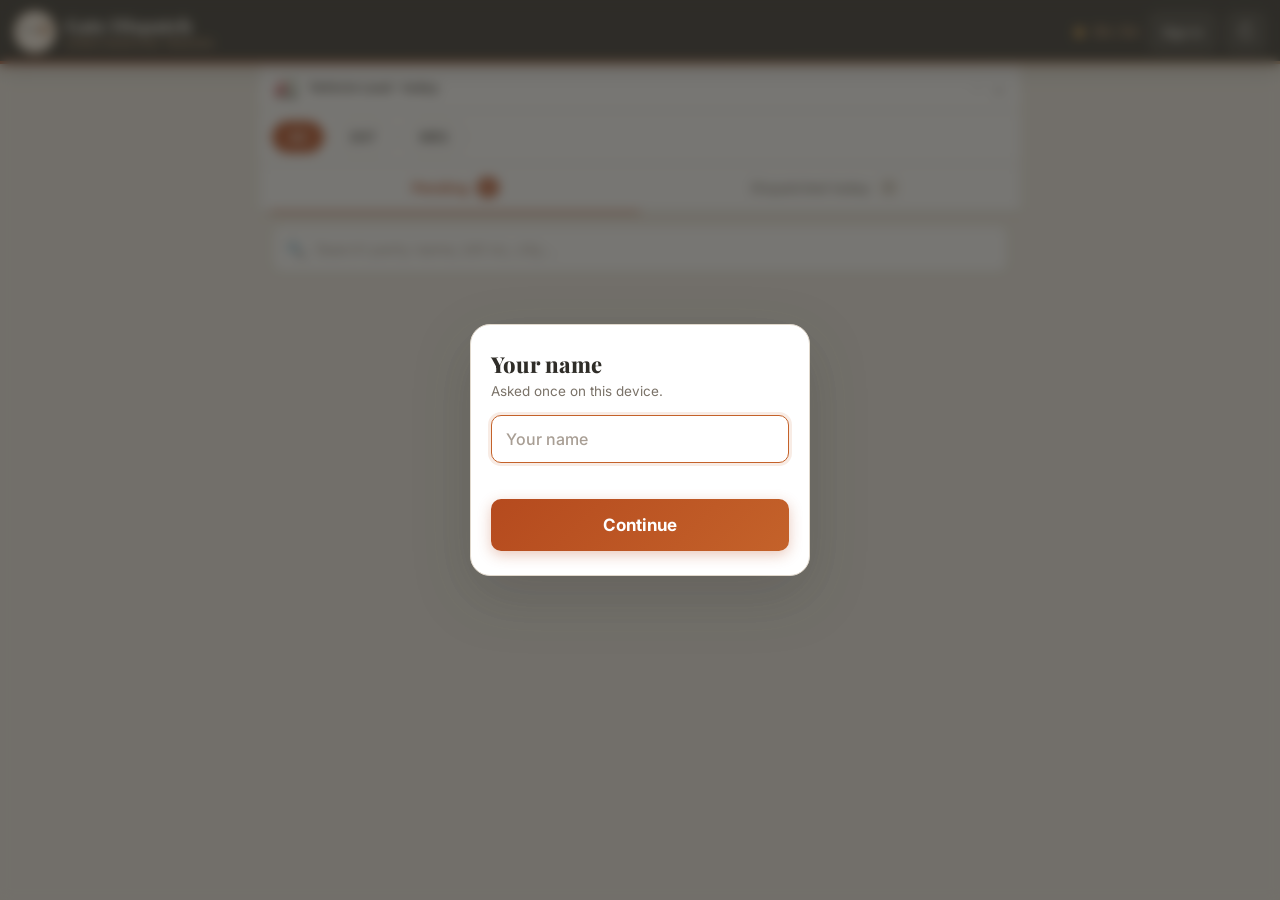
<file: index.html>
<!DOCTYPE html>
<html lang="en">
<head>
<meta charset="UTF-8"/>
<meta name="viewport" content="width=device-width,initial-scale=1,maximum-scale=1,user-scalable=no"/>
<meta name="mobile-web-app-capable" content="yes"/>
<meta name="apple-mobile-web-app-capable" content="yes"/>
<title>Gate Dispatch · SNT</title>
<link rel="preconnect" href="https://fonts.googleapis.com"/>
<link rel="preconnect" href="https://script.google.com"/>
<link rel="preconnect" href="https://script.googleusercontent.com" crossorigin/>
<link rel="preconnect" href="https://fonts.gstatic.com" crossorigin/>
<link href="https://fonts.googleapis.com/css2?family=Playfair+Display:wght@800&family=Inter:wght@400;500;600;700&family=JetBrains+Mono:wght@500;700&display=swap" rel="stylesheet"/>
<meta name="theme-color" content="#2f2d28"/>
<link rel="icon" href="logo.png"/>
<link rel="stylesheet" href="app.css"/>
</head>
<body>

<header class="app-bar">
  <span class="bar-logo"><img src="logo.png" alt="SNT"/></span>
  <span class="bar-title"><b>Gate Dispatch</b><small>Shree Narayani Traders</small></span>
  <span class="status-dot" id="statusDot"></span>
  <span class="bar-clock" id="clock">--:--</span>
  <button class="who-btn" id="whoBtn" onclick="showGate('')"></button>
  <button class="refresh-btn" id="refreshBtn" onclick="loadData()" aria-label="Refresh">↻</button>
</header>

<div class="veh-panel" id="vehPanel">
  <button class="veh-toggle" onclick="document.getElementById('vehPanel').classList.toggle('open')">
    <span style="font-size:20px">🚛</span>
    <span class="veh-toggle-title">Vehicle Load · today</span>
    <span class="veh-toggle-summary" id="vehSummary">–</span>
    <span class="veh-toggle-chevron">⌄</span>
  </button>
  <div class="veh-body">
    <div class="veh-row">
      <div class="veh-card big"><span class="veh-icon">🚛</span><span class="veh-name">BIG</span>
        <span class="veh-cases" id="bigCases">0</span><span class="veh-cases-label">cases</span></div>
      <div class="veh-card small"><span class="veh-icon">🚐</span><span class="veh-name">SMALL</span>
        <span class="veh-cases" id="smallCases">0</span><span class="veh-cases-label">cases</span></div>
    </div>
  </div>
</div>

<div class="chips-row" id="chips"></div>

<div class="tab-row">
  <button class="tab-btn active no-urgent" id="tabPending" onclick="setTab('pending')">Pending <span class="tab-badge" id="cntPending">0</span></button>
  <button class="tab-btn no-urgent" id="tabDone" onclick="setTab('done')">Dispatched today <span class="tab-badge" id="cntDone">0</span></button>
</div>

<div class="search-row">
  <span class="search-icon">🔍</span>
  <input type="search" id="searchInput" class="search-input" placeholder="Search party name, bill no, city…" oninput="renderSoon()"/>
</div>

<main class="list" id="list">
  <div class="empty"><div class="empty-icon">🔌</div><div class="empty-title">Connecting…</div><div class="empty-sub">Please wait</div></div>
</main>

<script src="app.js?v=21"></script>
<script>
document.body.insertAdjacentHTML('beforeend', GATE_HTML);

const S_READY = 'Ready to dispatch';
const COMPANIES = ['All', 'SNT', 'MRS'];
const AREAS = ['Sarkhej', 'Aslali', 'Porter'];
const VEHICLES = [['big', '🚛 Big'], ['small', '🚐 Small'], ['self', '🧍 Self']];

let records = [], packing = [], transports = [];
let activeTab = 'pending', coFilter = 'All', openId = null, lastDispId = null;
const draft = {};   // key -> what the gatekeeper has chosen so far on that card

$('chips').innerHTML = COMPANIES.map(c =>
  `<button class="chip${c === coFilter ? ' active' : ''}" data-co="${c}" onclick="setCo('${c}')">${c}</button>`).join('');

function setCo(c) { coFilter = c; document.querySelectorAll('.chip').forEach(b => b.classList.toggle('active', b.dataset.co === c)); render(); }
function setTab(t) {
  activeTab = t;
  $('tabPending').classList.toggle('active', t === 'pending');
  $('tabDone').classList.toggle('active', t === 'done');
  render();
}

function useBoard(d) {
  records = d.records; packing = d.packing || []; transports = d.transports || [];
  applyPending();
  safeRender();
}

// How a save not yet confirmed by the sheet changes what is on screen.
function applyOp(op) {
  const p = op.params, r = records.find(x => x.key === p.key);
  if (!r) return;
  if (p.action === 'dispatch') {
    if (!isPending(r)) return;
    const sent = { status: 'Dispatched', dispatchTransport: p.transport, vehicle: p.vehicle, area: p.area, dispatchedAt: op.local.at, _op: p.op };
    Object.assign(r, sent, { dispatchCases: p.cases, remark: p.remark });
    p.with.split(',').filter(Boolean).forEach(k => {
      let o = records.find(x => x.key === k);
      const pi = packing.findIndex(x => x.key === k);
      if (!o && pi >= 0) { o = packing.splice(pi, 1)[0]; records.push(o); }
      if (o) Object.assign(o, sent, { sentWith: r.billNo });
    });
    String(p.linked || '').split(',').filter(Boolean).forEach(k => {
      if (records.some(x => x.key === k)) return;
      const l = (r.linked || []).find(x => x.key === k);
      if (l) records.push(Object.assign({ key: k, billNo: l.billNo, company: l.company, firm: l.company, party: l.party || r.party, city: r.city, cases: '', _linked: true }, sent, { sentWith: r.billNo }));
    });
  } else if (p.action === 'undo') {
    Object.assign(r, { status: S_READY, dispatchTransport: '', vehicle: '', area: '', dispatchCases: '', remark: '', dispatchedAt: '', _op: '' });
    // the bills that went with it go back too (linked bills are shown again on its card after the next refresh)
    records = records.filter(x => !(x.sentWith === r.billNo && x.key !== r.key));
  }
}
function stamp() {
  const n = new Date();
  return today() + ' ' + pad(n.getHours()) + ':' + pad(n.getMinutes()) + ':' + pad(n.getSeconds());
}

const isPending = (r) => r.status === S_READY;
// "Dispatched today" holds only today's dispatches: what left on an earlier day is closed and cannot be changed here
const isDoneToday = (r) => !isPending(r) && String(r.dispatchedAt || '').substring(0, 10) === today();
const sentCases = (r) => parseInt(r.dispatchCases || r.cases, 10) || 0;

function visible() {
  const q = $('searchInput').value.trim().toLowerCase();
  return records.filter(r => (coFilter === 'All' || r.company === coFilter) &&
    (!q || [r.party, r.billNo, r.city, r.suggested, r.dispatchTransport].join(' ').toLowerCase().includes(q)));
}

function render() {
  const inCo = records.filter(r => coFilter === 'All' || r.company === coFilter);
  $('cntPending').textContent = inCo.filter(isPending).length;
  $('cntDone').textContent = inCo.filter(isDoneToday).length;

  const done = records.filter(isDoneToday);
  const big = done.filter(r => r.vehicle === 'big').reduce((s, r) => s + sentCases(r), 0);
  const small = done.filter(r => r.vehicle === 'small').reduce((s, r) => s + sentCases(r), 0);
  $('bigCases').textContent = big; $('smallCases').textContent = small;
  $('vehSummary').textContent = `Big: ${big}c · Small: ${small}c`;

  const vis = visible(), q = $('searchInput').value.trim();
  let html = '';
  if (activeTab === 'pending') {
    const list = vis.filter(isPending).sort(byName);
    if (!list.length) {
      html = q
        ? `<div class="empty"><div class="empty-icon">🔍</div><div class="empty-title">No results</div><div class="empty-sub">Nothing matches "<b>${esc(q)}</b>"</div></div>`
        : `<div class="empty"><div class="empty-icon">✅</div><div class="empty-title">All clear!</div><div class="empty-sub">Nothing waiting to be dispatched</div></div>`;
    } else {
      html = `<div class="sec-label">PENDING &nbsp;${list.length}</div>` + list.map(pendingCard).join('');
    }
  } else {
    const list = vis.filter(isDoneToday).sort((a, b) => b.dispatchedAt.localeCompare(a.dispatchedAt));
    html = list.length
      ? `<div class="sec-label lgreen">✓ DISPATCHED TODAY &nbsp;${list.length}</div>` + list.map(doneCard).join('')
      : `<div class="empty"><div class="empty-icon">📋</div><div class="empty-title">No dispatches yet today</div><div class="empty-sub">Dispatched bills will appear here</div></div>`;
  }
  $('list').innerHTML = html;
  if (lastDispId) {
    const el = document.querySelector(`[data-id="${CSS.escape(lastDispId)}"]`);
    if (el) el.classList.add('highlight');
    lastDispId = null;
  }
}

function getDraft(r) {
  return draft[r.key] || (draft[r.key] = { transport: r.suggested || '', other: '', cases: r.cases || '', vehicle: '', area: '', remark: '', with: {} });
}

function pendingCard(r) {
  const d = getDraft(r), k = esc(r.key);
  const list = transports.slice();
  if (r.suggested && !list.includes(r.suggested)) list.unshift(r.suggested);
  const others = records.filter(isPending).concat(packing)
    .filter(o => o.key !== r.key && o.party === r.party && o.firm === r.firm);
  const changed = r.suggested && d.transport && d.transport !== r.suggested;
  return `
<div class="card${openId === r.key ? ' open' : ''}" data-id="${k}">
  <div class="card-head" onclick="toggleCard('${k}')">
    <div class="card-main">
      <div class="party-name">${esc(r.party || '(party not read)')}</div>
      <div class="cases-row"><span class="cases-badge">📦 ${esc(r.cases || '—')} cases</span></div>
      <div class="bill-info-row">
        <span class="co-badge ${coClass(r.company)}">${esc(r.company)}</span>
        <span class="bill-no-chip">#${esc(r.billNo)}</span>
        <span class="ic blue">🚛 ${esc(r.suggested || '—')}</span>
        ${r.city ? `<span class="ic">📍 ${esc(r.city)}</span>` : ''}
        ${r.billDate ? `<span class="ic">📅 ${esc(r.billDate)}</span>` : ''}
      </div>
      ${r.linked && r.linked.length ? `<div class="bill-info-row" style="margin-top:6px">
        <span class="ic" style="font-weight:700">🔗 Goes together:</span>
        ${r.linked.map(x => `<span class="co-badge ${coClass(x.company)}">${esc(x.company)}</span><span class="bill-no-chip">#${esc(x.billNo)}</span>`).join('')}
      </div>` : ''}
      ${r.goesWith ? `<div class="t-warn show" style="margin-top:8px">⚠ ${esc(String(r.flag || '').split('; ').filter(f => f.indexOf('LINK: ') === 0).map(f => f.substring(6)).join(' · ') || ('Bill says it goes with #' + r.goesWith + '. Check before sending.'))}</div>` : ''}
    </div>
    <div class="chevron">⌄</div>
  </div>
  ${openId !== r.key ? '' : `<div class="card-body">
    <div class="field-lbl">Transport</div>
    <select class="t-select" onchange="setD('${k}','transport',this.value)">
      ${d.transport ? '' : '<option value="" selected>Choose transport…</option>'}
      ${list.map(t => `<option value="${esc(t)}"${t === d.transport ? ' selected' : ''}>${esc(t)}</option>`).join('')}
      <option value="__other"${d.transport === '__other' ? ' selected' : ''}>Other (type the name)…</option>
    </select>
    ${d.transport === '__other' ? `<input class="t-input" style="margin-top:8px" placeholder="Transport name" value="${esc(d.other)}" oninput="draft['${k}'].other=this.value">` : ''}
    <div class="t-warn${changed ? ' show' : ''}">⚠ Suggested was: <b>${esc(r.suggested || 'None')}</b></div>

    <div class="field-lbl" style="margin-top:14px">Cases being sent <span style="color:var(--red)">*</span></div>
    <input class="t-input" id="cs-${k}" inputmode="numeric" value="${esc(d.cases)}" oninput="draft['${k}'].cases=this.value">

    <div class="field-lbl" style="margin-top:14px">Load into vehicle <span style="color:var(--red)">*</span></div>
    <div class="veh-pick" id="vp-${k}">
      ${VEHICLES.map(([v, n]) => `<button class="veh-pick-btn${d.vehicle === v ? ' sel-' + v : ''}" onclick="setD('${k}','vehicle','${v}')">${n}</button>`).join('')}
    </div>

    <div class="field-lbl" style="margin-top:14px">Transport Area <span style="color:var(--red)">*</span></div>
    <div class="area-pick" id="ap-${k}">
      ${AREAS.map(a => `<button class="area-btn${d.area === a ? ' sel' : ''}" onclick="setD('${k}','area','${a}')">📍 ${a}</button>`).join('')}
    </div>

    ${others.length ? `<div class="field-lbl" style="margin-top:14px">Other bills of this party going together</div>
      ${others.map(o => `<label class="with-item"><input type="checkbox"${d.with[o.key] ? ' checked' : ''} onchange="draft['${k}'].with['${esc(o.key)}']=this.checked">
        <span>#${esc(o.billNo)} · ${esc(o.billDate)} · ${parseInt(o.cases, 10) > 0 ? esc(o.cases) + ' cases' : 'no cases on bill'}</span></label>`).join('')}` : ''}

    <div class="field-lbl" style="margin-top:14px">Remark (optional)</div>
    <input class="t-input" placeholder="Anything to note" value="${esc(d.remark)}" oninput="draft['${k}'].remark=this.value">

    <button class="disp-btn" id="db-${k}" onclick="doDispatch('${k}')">✓ &nbsp;Dispatch Now</button>
  </div>`}
</div>`;
}

function doneCard(r) {
  const k = esc(r.key);
  const changed = r.dispatchTransport && r.suggested && r.dispatchTransport !== r.suggested;
  const vehTag = r.vehicle === 'big' ? '<span class="veh-tag-big">🚛 BIG</span>'
    : r.vehicle === 'small' ? '<span class="veh-tag-small">🚐 SMALL</span>'
    : r.vehicle === 'self' ? '<span class="done-transport">🧍 SELF</span>' : '';
  const canUndo = !r.lrNo && !r.sentWith;
  return `
<div class="done-card" data-id="${k}">
  <div class="done-top">
    <div class="done-name">${esc(r.party)}</div>
    <div class="done-row1">
      <span class="done-cases">📦 ${esc(r.dispatchCases || r.cases || '—')} cases</span>
      <span class="done-time">⏱ ${esc(String(r.dispatchedAt).substring(11, 16))}</span>
      <span class="done-transport">🚛 ${esc(r.dispatchTransport || '—')}</span>
      ${vehTag}
      ${r.area ? `<span class="ic" style="font-size:11px">📍 ${esc(r.area)}</span>` : ''}
      ${changed ? `<span class="was-chip">was: ${esc(r.suggested)}</span>` : ''}
    </div>
    <div class="done-row2">
      <span class="co-badge ${coClass(r.company)}">${esc(r.company)}</span>
      <span class="bill-no-chip">#${esc(r.billNo)}</span>
      ${r.city ? `<span class="ic" style="font-size:11px">📍 ${esc(r.city)}</span>` : ''}
      ${r.sentWith ? `<span class="note-chip">went with #${esc(r.sentWith)}</span>` : ''}
      ${r.lrNo ? `<span class="lr-chip">LR ${esc(r.lrNo)}</span>` : ''}
      ${isSaving(r.key) ? '<span class="note-chip">⏳ saving…</span>' : ''}
    </div>
    ${r.remark ? `<div class="done-remark">📝 ${esc(r.remark)}</div>` : ''}
  </div>
  ${canUndo ? `<button class="undo-btn" onclick="doUndo('${k}')">
    <span class="undo-icon">↩</span>
    <span class="undo-text"><span class="undo-label">Undo Dispatch</span>
    <span class="undo-sub">Move back to Pending · change transport, vehicle or area</span></span>
  </button>` : ''}
</div>`;
}

function toggleCard(key) {
  openId = openId === key ? null : key;
  render();
  if (openId) document.querySelector(`[data-id="${CSS.escape(key)}"]`)?.scrollIntoView({ behavior: 'smooth', block: 'nearest' });
}
function setD(key, field, value) { draft[key][field] = value; render(); }

function doDispatch(key) {
  const r = records.find(x => x.key === key), d = draft[key];
  const transport = d.transport === '__other' ? d.other.trim() : d.transport;
  const cases = parseInt(d.cases, 10);
  let err = '';
  if (!transport) err = 'Select a transport first';
  else if (!(cases > 0)) err = 'Enter the number of cases being sent';
  else if (!d.vehicle) err = 'Select a vehicle (Big / Small / Self)';
  else if (!d.area) err = 'Select a transport area';
  if (err) {
    if (!(cases > 0)) document.getElementById('cs-' + key)?.classList.add('required-err');
    if (!d.vehicle) document.getElementById('vp-' + key)?.querySelectorAll('button').forEach(b => b.classList.add('required-err'));
    if (!d.area) document.getElementById('ap-' + key)?.querySelectorAll('button').forEach(b => b.classList.add('required-err'));
    toast(err, 'err'); return;
  }
  const params = { action: 'dispatch', key, transport, vehicle: d.vehicle, area: d.area, cases: String(cases),
    remark: d.remark.trim(), by: store.get('name'), with: Object.keys(d.with).filter(x => d.with[x]).join(','),
    linked: (r.linked || []).map(x => x.key).join(',') };
  delete draft[key]; openId = null;
  enqueue(params, '#' + r.billNo, { at: stamp() });
  render();
  toast('✓ ' + [r.billNo].concat((r.linked || []).map(x => x.billNo)).join(', ') + ' dispatched', 'ok');
}

function doUndo(key) {
  const r = records.find(x => x.key === key);
  // its dispatch has not left this phone yet: simply forget it (nothing to undo on the sheet)
  // (only one that has never been tried: a tried one may have reached the sheet with its reply lost)
  const waiting = outbox.findIndex((o, n) => o.params.action === 'dispatch' && o.params.key === key && !o.tries && !(n === 0 && sending));
  if (waiting >= 0) {
    outbox.splice(waiting, 1); saveOutbox();
    applyOp({ params: { action: 'undo', key }, local: {} });
    lastDispId = key; setTab('pending'); toast('↩ ' + r.billNo + ' back to pending', 'ok');
    setTimeout(loadData, 300);          // the bills that were ticked with it come back from the sheet
    return;
  }
  // any phone may undo any dispatch (until its LR is entered)
  enqueue({ action: 'undo', key }, 'Undo #' + r.billNo);
  lastDispId = key;
  setTab('pending');
  toast('↩ ' + r.billNo + ' back to pending', 'ok');
}

startApp('', useBoard);
setInterval(() => { if (!sending && !openId && store.get('name')) loadData(); }, 60000);
</script>
</body>
</html>
</file>
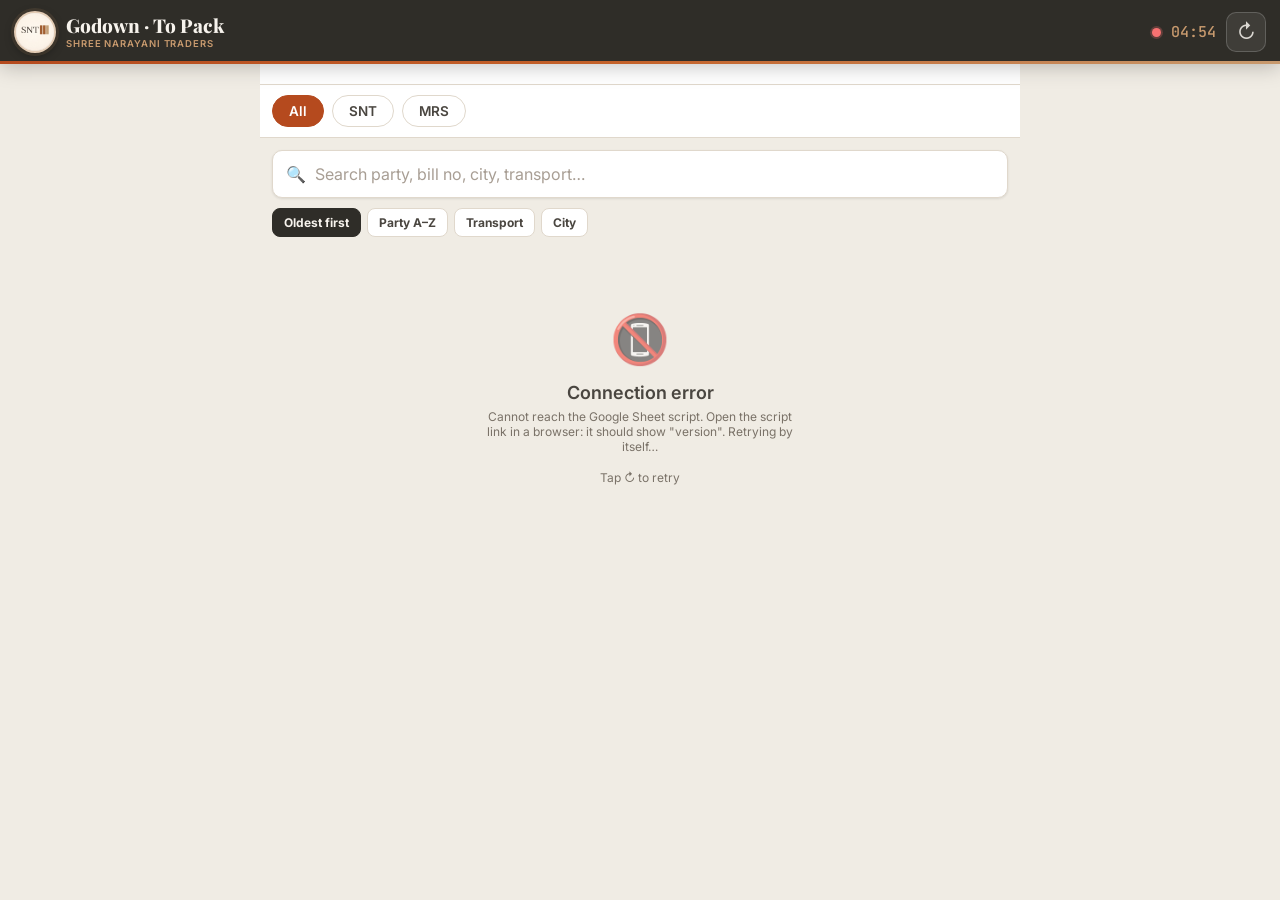
<file: godown.html>
<!DOCTYPE html>
<html lang="en">
<head>
<meta charset="UTF-8"/>
<meta name="viewport" content="width=device-width,initial-scale=1,maximum-scale=1,user-scalable=no"/>
<meta name="mobile-web-app-capable" content="yes"/>
<meta name="apple-mobile-web-app-capable" content="yes"/>
<title>Godown · To Pack · SNT</title>
<link rel="preconnect" href="https://fonts.googleapis.com"/>
<link rel="preconnect" href="https://script.google.com"/>
<link rel="preconnect" href="https://script.googleusercontent.com" crossorigin/>
<link rel="preconnect" href="https://fonts.gstatic.com" crossorigin/>
<link href="https://fonts.googleapis.com/css2?family=Playfair+Display:wght@800&family=Inter:wght@400;500;600;700&family=JetBrains+Mono:wght@500;700&display=swap" rel="stylesheet"/>
<meta name="theme-color" content="#2f2d28"/>
<link rel="icon" href="logo.png"/>
<link rel="stylesheet" href="app.css"/>
<style>
  .summary{background:var(--surface);border-bottom:1.5px solid var(--border);padding:10px 14px;display:flex;gap:10px}
  .sum-box{flex:1;border:1.5px solid var(--border);border-radius:10px;padding:8px 10px;text-align:center;background:var(--bg)}
  .sum-num{font-family:var(--mono);font-weight:800;font-size:26px;line-height:1;display:block}
  .sum-lbl{font-size:10px;font-weight:700;letter-spacing:.6px;text-transform:uppercase;color:var(--t3);display:block;margin-top:3px}
  .sum-box.late{border-color:var(--red-lt);background:var(--red-bg)}
  .sum-box.late .sum-num{color:var(--red)}
  .sort-row{display:flex;gap:6px;padding:8px 12px 0;flex-wrap:wrap}
  .sort-btn{border:1.5px solid var(--border);background:var(--surface);color:var(--t2);padding:6px 11px;border-radius:8px;font-size:12px;font-weight:700;font-family:inherit;cursor:pointer}
  .sort-btn.active{background:var(--charcoal);color:var(--cream);border-color:var(--charcoal)}
  .card.late{border-left:4px solid var(--red)}
  .card.warn{border-left:4px solid var(--amber)}
  .bills{margin-top:10px;border-top:1px solid var(--border)}
  .bill-line{display:flex;align-items:center;gap:8px;padding:9px 0;border-bottom:1px dashed var(--border);flex-wrap:wrap}
  .bill-line:last-child{border-bottom:none}
  .bill-no{font-family:var(--mono);font-weight:700;font-size:15px}
  .bill-date{font-size:12px;color:var(--t3)}
  .age{margin-left:auto;font-size:12px;font-weight:700;padding:3px 8px;border-radius:6px;background:var(--bg);color:var(--t2);white-space:nowrap}
  .age.warn{background:var(--amber-bg);color:var(--amber)}
  .age.late{background:var(--red-bg);color:var(--red)}
  .count-badge{background:var(--charcoal);color:var(--cream);font-family:var(--mono);font-weight:700;font-size:13px;padding:4px 11px;border-radius:8px}
  @media(min-width:760px){.summary,.sort-row{max-width:760px;margin-left:auto;margin-right:auto}}
  .co-DCL{background:#ECFEFF;color:#155E75;border-color:#A5F3FC}
  .updated{font-size:11px;color:var(--t3);text-align:center;padding:6px 0 0}
</style>
</head>
<body>

<header class="app-bar">
  <span class="bar-logo"><img src="logo.png" alt="SNT"/></span>
  <span class="bar-title"><b>Godown · To Pack</b><small>Shree Narayani Traders</small></span>
  <span class="status-dot" id="statusDot"></span>
  <span class="bar-clock" id="clock">--:--</span>
  <button class="refresh-btn" id="refreshBtn" onclick="loadData()" aria-label="Refresh">↻</button>
</header>

<div class="summary" id="summary"></div>
<div class="chips-row" id="chips"></div>

<div class="search-row">
  <span class="search-icon">🔍</span>
  <input type="search" id="searchInput" class="search-input" placeholder="Search party, bill no, city, transport…" oninput="renderSoon()"/>
</div>
<div class="sort-row" id="sorts"></div>

<main class="list" id="list">
  <div class="empty"><div class="empty-icon">🔌</div><div class="empty-title">Connecting…</div><div class="empty-sub">Please wait</div></div>
</main>
<div class="toast" id="toast"></div>

<script src="app.js?v=21"></script>
<script>
// Read-only page for the godown: every bill printed but not yet packed (no cases on it yet, not dispatched).
// A bill leaves this list by itself when it is reprinted with its number of cases.
const COMPANIES = ['All', 'SNT', 'MRS'];
const SORTS = [['old', 'Oldest first'], ['party', 'Party A–Z'], ['transport', 'Transport'], ['city', 'City']];
let records = [], coFilter = 'All', sortBy = 'old', lastLoad = null;

function chips() {
  $('chips').innerHTML = COMPANIES.map(c =>
    `<button class="chip${c === coFilter ? ' active' : ''}" onclick="coFilter='${c}';chips();render()">${c}</button>`).join('');
  $('sorts').innerHTML = SORTS.map(([k, l]) =>
    `<button class="sort-btn${k === sortBy ? ' active' : ''}" onclick="sortBy='${k}';chips();render()">${l}</button>`).join('');
}

// "2026-10-10 11:05:00" (India time, from the sheet) -> Date
function parseStamp(s) {
  const m = /^(\d{4})-(\d{2})-(\d{2})[ T](\d{2}):(\d{2})/.exec(String(s || ''));
  return m ? new Date(+m[1], m[2] - 1, +m[3], +m[4], +m[5]) : null;
}
// Same rule as the yellow highlight in the sheet: more than 2 days since the day it was first printed.
function ageOf(stamp) {
  const d = parseStamp(stamp);
  if (!d) return { text: '', cls: '', days: 0, hrs: 0 };
  const now = new Date();
  const mins = Math.max(0, (now - d) / 60000), hrs = mins / 60;
  const day0 = new Date(d.getFullYear(), d.getMonth(), d.getDate());
  const days = (now - day0) / 86400000;
  let text;
  if (mins < 60) text = Math.round(mins) + ' min';
  else if (hrs < 24) text = Math.floor(hrs) + ' h';
  else text = Math.floor(hrs / 24) + ' day' + (Math.floor(hrs / 24) > 1 ? 's' : '');
  const cls = days > 2 ? 'late' : hrs >= 24 ? 'warn' : '';
  return { text: text + ' ago', cls, days, hrs };
}
const timeOf = (s) => { const d = parseStamp(s); return d ? pad(d.getDate()) + '/' + pad(d.getMonth() + 1) + ' ' + pad(d.getHours()) + ':' + pad(d.getMinutes()) : ''; };

function useBoard(d) {
  records = d.records || []; lastLoad = new Date();
  cacheBoard('godown', d);
  render();
}
async function loadData() {
  if (!records.length) {
    const s = cachedBoard('godown');            // the last list this phone saw today: shown at once
    if (s && Array.isArray(s.records)) { records = s.records; render(); }
  }
  setDot('load'); spin(true);
  try {
    const d = await api({ action: 'board', view: 'godown' });
    if (!d.ok) throw new Error(d.error || 'Load failed');
    if (!Array.isArray(d.records) || (d.version && d.version < 21)) throw new Error(OLD_SCRIPT);
    setDot('ok', 'Connected');
    useBoard(d);
  } catch (e) {
    setDot('err', e.message);
    if (!records.length) $('list').innerHTML = connectionError(e.message);
    else toast(e.message, 'err');
  } finally { spin(false); }
}

// one card per party: the godown packs a party's bills together.
// A bill that says "WITH <bill>" in Transport goes on the card of that bill (its party name may be spelt differently).
function groups(list) {
  const map = new Map();
  const pk = (r) => String(r.party || '').toUpperCase().replace(/[^A-Z0-9]/g, '');
  const byNo = {}; list.forEach(r => { byNo[r.billNo] = r; });
  list.forEach(r => {
    const main = r.goesWith ? byNo[r.goesWith] : null;
    const k = main ? pk(main) : pk(r);
    if (!map.has(k)) map.set(k, { party: r.party, city: r.city, transport: r.suggested, bills: [] });
    const g = map.get(k);
    g.bills.push(r);
    if (!g.city && r.city) g.city = r.city;
    if (!g.transport && r.suggested) g.transport = r.suggested;
  });
  const out = [...map.values()];
  out.forEach(g => {
    g.bills.sort((a, b) => (a.goesWith ? 1 : 0) - (b.goesWith ? 1 : 0) || String(a.firstPrinted).localeCompare(String(b.firstPrinted)));
    g.oldest = g.bills[0].firstPrinted;
  });
  const by = {
    old: (a, b) => String(a.oldest).localeCompare(String(b.oldest)),
    party: (a, b) => String(a.party).localeCompare(String(b.party), 'en', { sensitivity: 'base' }),
    transport: (a, b) => String(a.transport || 'zzz').localeCompare(String(b.transport || 'zzz')) || String(a.oldest).localeCompare(String(b.oldest)),
    city: (a, b) => String(a.city || 'zzz').localeCompare(String(b.city || 'zzz')) || String(a.oldest).localeCompare(String(b.oldest))
  };
  return out.sort(by[sortBy]);
}

function render() {
  const q = $('searchInput').value.trim().toLowerCase();
  const inFirm = records.filter(r => coFilter === 'All' || r.company === coFilter);
  const late = inFirm.filter(r => ageOf(r.firstPrinted).cls === 'late').length;
  const parties = groups(inFirm).length;
  $('summary').innerHTML =
    `<div class="sum-box"><span class="sum-num">${inFirm.length}</span><span class="sum-lbl">Bills to pack</span></div>
     <div class="sum-box"><span class="sum-num">${parties}</span><span class="sum-lbl">Parties</span></div>
     <div class="sum-box${late ? ' late' : ''}"><span class="sum-num">${late}</span><span class="sum-lbl">Over 2 days</span></div>`;

  const shown = inFirm.filter(r => !q || [r.party, r.billNo, r.city, r.suggested, r.transport].join(' ').toLowerCase().includes(q));
  const gs = groups(shown);
  if (!gs.length) {
    $('list').innerHTML = q
      ? `<div class="empty"><div class="empty-icon">🔍</div><div class="empty-title">No results</div><div class="empty-sub">Nothing matches "<b>${esc(q)}</b>"</div></div>`
      : `<div class="empty"><div class="empty-icon">✅</div><div class="empty-title">Nothing to pack</div><div class="empty-sub">Every printed bill has its cases</div></div>`;
    return;
  }
  $('list').innerHTML = gs.map(g => {
    const worst = g.bills.map(b => ageOf(b.firstPrinted).cls).includes('late') ? 'late'
                : g.bills.map(b => ageOf(b.firstPrinted).cls).includes('warn') ? 'warn' : '';
    return `
<div class="card ${worst}">
  <div class="card-head" style="cursor:default">
    <div class="card-main">
      <div class="party-name">${esc(g.party)}</div>
      <div class="cases-row">
        <span class="count-badge">${g.bills.length} bill${g.bills.length > 1 ? 's' : ''}</span>
        ${g.city ? `<span class="ic">📍 ${esc(g.city)}</span>` : ''}
        ${g.transport ? `<span class="ic blue">🚛 ${esc(g.transport)}</span>` : ''}
      </div>
      <div class="bills">
        ${g.bills.map(b => { const a = ageOf(b.firstPrinted), list = records; return `
        <div class="bill-line">
          <span class="co-badge ${coClass(b.company)}">${esc(b.company)}</span>
          <span class="bill-no">${esc(b.billNo)}</span>
          <span class="bill-date">${esc(b.billDate)} · printed ${esc(timeOf(b.firstPrinted))}</span>
          ${b.goesWith ? `<span class="ic blue">🔗 goes with #${esc(b.goesWith)}${list.some(x => x.billNo === b.goesWith) ? '' : ' (not printed yet)'}</span>` : ''}
          <span class="age ${a.cls}">${esc(a.text)}</span>
        </div>`; }).join('')}
      </div>
    </div>
  </div>
</div>`;
  }).join('') + (lastLoad ? `<div class="updated">Updated ${pad(lastLoad.getHours())}:${pad(lastLoad.getMinutes())} · refreshes every minute</div>` : '');
}

chips();
startClock();
loadData();
setInterval(() => { if (!document.hidden) loadData(); }, 60000);
document.addEventListener('visibilitychange', () => { if (!document.hidden) loadData(); });
setInterval(() => { if (records.length) render(); }, 60000);   // keeps "x min ago" current
</script>
</body>
</html>
</file>
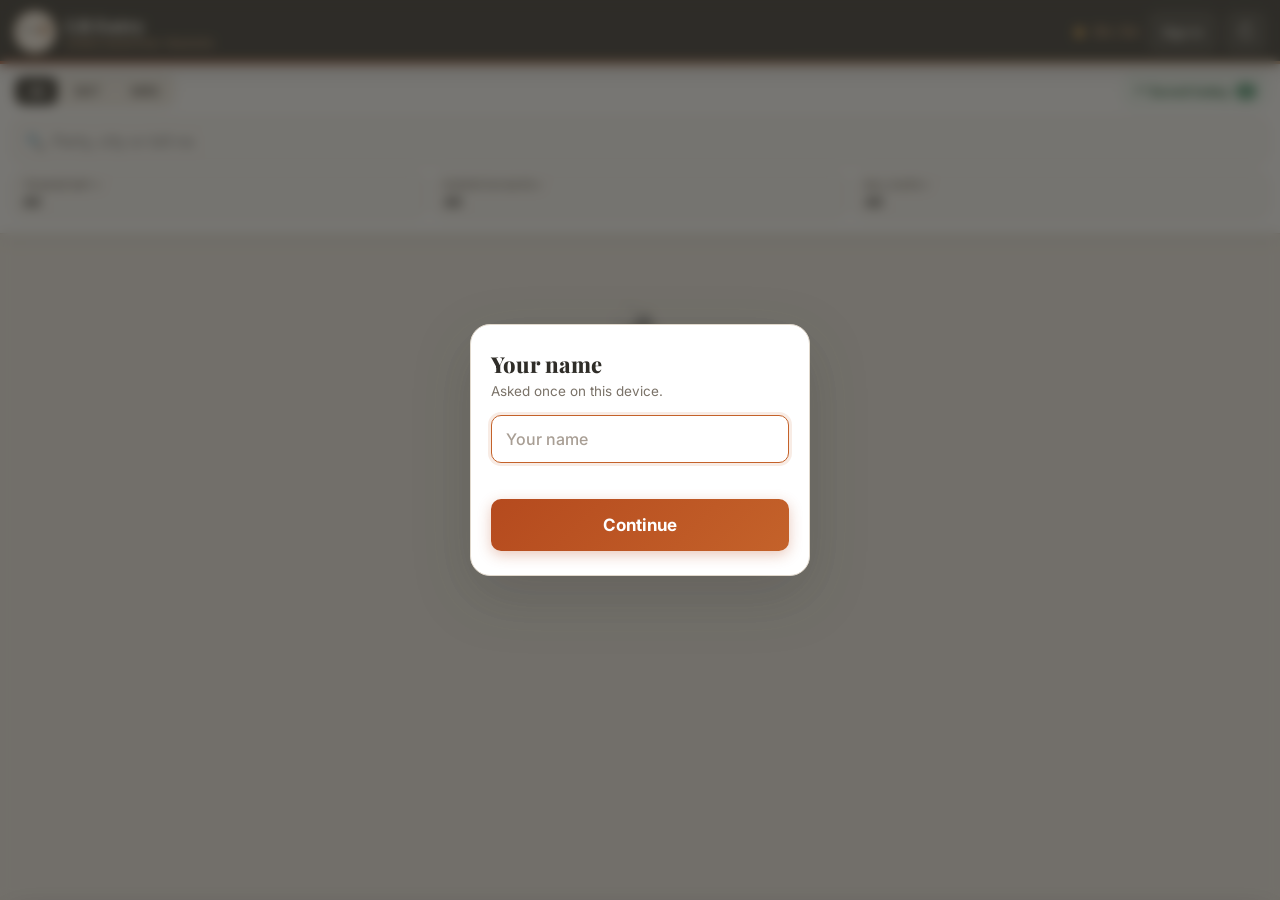
<file: lr.html>
<!DOCTYPE html>
<html lang="en">
<head>
<meta charset="UTF-8"/>
<meta name="viewport" content="width=device-width,initial-scale=1,maximum-scale=1,user-scalable=no"/>
<meta name="mobile-web-app-capable" content="yes"/>
<meta name="apple-mobile-web-app-capable" content="yes"/>
<title>LR Entry · SNT</title>
<link rel="preconnect" href="https://fonts.googleapis.com"/>
<link rel="preconnect" href="https://script.google.com"/>
<link rel="preconnect" href="https://script.googleusercontent.com" crossorigin/>
<link rel="preconnect" href="https://fonts.gstatic.com" crossorigin/>
<link href="https://fonts.googleapis.com/css2?family=Playfair+Display:wght@800&family=Inter:wght@400;500;600;700&family=JetBrains+Mono:wght@500;700&display=swap" rel="stylesheet"/>
<meta name="theme-color" content="#2f2d28"/>
<link rel="icon" href="logo.png"/>
<link rel="stylesheet" href="app.css"/>
</head>
<body>

<header class="app-bar">
  <span class="bar-logo"><img src="logo.png" alt="SNT"/></span>
  <span class="bar-title"><b>LR Entry</b><small>Shree Narayani Traders</small></span>
  <span class="status-dot" id="statusDot"></span>
  <span class="bar-clock" id="clock">--:--</span>
  <button class="who-btn" id="whoBtn" onclick="showGate('')"></button>
  <button class="refresh-btn" id="refreshBtn" onclick="loadData()" aria-label="Refresh">↻</button>
</header>

<section class="finder" id="finder">
  <div class="f-top">
    <div class="seg" id="chips"></div>
    <button class="saved-btn" id="savedBtn" onclick="openSaved()">↶ Saved today <b id="savedN">0</b></button>
  </div>
  <div class="f-find">
    <div class="f-search"><span>🔍</span><input type="search" id="searchInput" placeholder="Party, city or bill no" oninput="findSoon()" autocomplete="off"/></div>
  </div>
  <div class="f-drops">
    <button class="f-tr-btn" id="trBtn" onclick="toggleF('tr')"><small>Transport ▾</small><span id="trLabel">All</span></button>
    <button class="f-tr-btn" id="ddBtn" onclick="toggleF('dd')"><small>Dispatch date ▾</small><span id="ddLabel">All</span></button>
    <button class="f-tr-btn" id="bdBtn" onclick="toggleF('bd')"><small>Bill date ▾</small><span id="bdLabel">All</span></button>
    <div class="tr-panel" id="trPanel" hidden></div><div class="tr-panel" id="ddPanel" hidden></div><div class="tr-panel" id="bdPanel" hidden></div>
  </div>
  <div class="f-sum" id="fSum"></div>
</section>
<style>
.finder{position:sticky;top:64px;z-index:150;background:var(--surface);border-bottom:1.5px solid var(--border);box-shadow:0 6px 16px rgba(47,45,40,.06);padding:10px 12px 8px}
.f-top{display:flex;align-items:center;gap:8px}
.seg{display:inline-flex;background:var(--surface3);border-radius:12px;padding:3px;gap:2px}
.seg .chip{border:0;background:transparent;padding:6px 14px;border-radius:9px;font-size:13px}
.seg .chip.active{background:var(--charcoal);color:var(--cream)}
.saved-btn{margin-left:auto;border:1.5px solid var(--green-lt);background:var(--green-bg);color:var(--green-dk);font-weight:700;font-size:13px;border-radius:12px;padding:7px 11px;cursor:pointer;white-space:nowrap}
.saved-btn b{display:inline-block;min-width:20px;padding:0 6px;margin-left:3px;border-radius:9px;background:var(--green);color:#fff;font-size:12px;text-align:center}
.f-tr{display:flex;gap:7px;overflow-x:auto;scrollbar-width:none;margin:9px -12px 0;padding:0 12px 2px}
.f-tr::-webkit-scrollbar{display:none}
.f-tr .chip{padding:7px 13px;font-size:13.5px;display:inline-flex;align-items:center;gap:6px}
.f-tr .chip small{font-size:11.5px;font-weight:700;background:var(--surface3);color:var(--t2);border-radius:8px;padding:1px 6px}
.f-tr .chip.active small{background:rgba(255,255,255,.25);color:#fff}
.f-find{display:flex;gap:8px;margin-top:10px;position:relative}
.f-drops{display:grid;grid-template-columns:repeat(3,minmax(0,1fr));gap:7px;margin-top:8px;position:relative}
.f-tr-btn{min-width:0;display:flex;flex-direction:column;align-items:flex-start;gap:1px;border:1.5px solid var(--border);background:var(--surface2);border-radius:12px;padding:6px 10px 7px;font-size:14px;font-weight:700;color:var(--text);cursor:pointer;white-space:nowrap;overflow:hidden;text-align:left;font-family:inherit}
.f-tr-btn small{font-size:10.5px;font-weight:700;letter-spacing:.04em;text-transform:uppercase;color:var(--t3)}
.f-tr-btn span{max-width:100%;overflow:hidden;text-overflow:ellipsis}
.f-tr-btn.on small{color:var(--terra-1)}
.f-tr-btn.on{border-color:var(--terra-1);background:var(--terra-xlt);color:var(--terra-1)}
.tr-panel{position:absolute;left:0;right:0;top:calc(100% + 6px);max-height:60vh;overflow:auto;background:#fff;border:1.5px solid var(--border-strong);border-radius:14px;box-shadow:0 14px 34px rgba(0,0,0,.18);z-index:300;padding:6px}
.tr-panel[hidden]{display:none}
.tr-opt{display:flex;align-items:center;gap:10px;padding:11px 10px;border-radius:10px;font-size:15px;font-weight:600;cursor:pointer}
.tr-opt:active{background:var(--surface3)}
.tr-opt input{width:20px;height:20px;accent-color:var(--terra-1);margin:0}
.tr-opt em{font-style:normal;color:var(--t3);font-size:12.5px;font-weight:600;margin-left:4px}
.tr-opt small{margin-left:auto;font-size:12px;font-weight:700;color:var(--t3);background:var(--surface3);border-radius:8px;padding:1px 7px}
.tr-done{position:sticky;bottom:0;width:100%;margin-top:4px;padding:11px;border:0;border-radius:10px;background:var(--charcoal);color:var(--cream);font-weight:700;font-size:15px;cursor:pointer}
.more-btn{display:block;width:100%;margin:6px 0 14px;padding:13px;border-radius:12px;border:1.5px solid var(--border-strong);background:var(--surface);font-weight:700;font-size:14.5px;color:var(--t2);cursor:pointer}
.f-search{flex:1;min-width:0;display:flex;align-items:center;gap:8px;background:var(--surface2);border:1.5px solid var(--border);border-radius:12px;padding:0 12px}
.f-search:focus-within,.f-cases:focus{border-color:var(--terra-2);box-shadow:0 0 0 3px rgba(196,98,42,.12)}
.f-search input{flex:1;min-width:0;border:0;background:transparent;font-size:16px;padding:12px 0;outline:none;font-family:inherit;color:var(--text)}
.f-cases{width:88px;flex:0 0 88px;font-size:16px;padding:0 12px;border-radius:12px;border:1.5px solid var(--border);background:var(--surface2);font-family:inherit;outline:none;text-align:center;color:var(--text)}
.f-sum{font-size:12px;color:var(--t3);margin-top:7px;font-weight:600}
.f-sum b{color:var(--text)}
.list{padding:6px 12px 110px}
.day-head{margin:16px 2px 8px;display:flex;align-items:baseline;gap:10px}
.day-head b{font-size:15px;font-weight:800;letter-spacing:.2px;color:var(--text)}
.day-head span{font-size:12.5px;color:var(--t3);font-weight:600}
.day-head i{flex:1;height:1px;background:var(--border-strong);font-style:normal;align-self:center}
.tr-head{margin:10px 2px 6px;font-size:11.5px;font-weight:800;letter-spacing:.08em;color:var(--t3)}
.pc{position:relative;background:var(--surface);border:1px solid var(--border);border-radius:16px;margin-bottom:10px;padding:14px 14px 14px 18px;box-shadow:var(--s1);overflow:hidden}
.pc::before{content:'';position:absolute;left:0;top:0;bottom:0;width:6px;background:var(--border-strong)}
.pc-top{display:flex;gap:12px;align-items:flex-start}
.pc-name{flex:1;min-width:0;font-size:17.5px;font-weight:800;line-height:1.25;color:var(--text);word-break:break-word}
.pc-cases{flex:0 0 auto;min-width:56px;text-align:center;border-radius:12px;background:var(--charcoal);color:var(--cream);padding:5px 10px 6px}
.pc-cases b{display:block;font-size:22px;line-height:1.1;font-family:var(--mono)}
.pc-cases small{font-size:10px;letter-spacing:.06em;text-transform:uppercase;opacity:.8}
.pc-line{margin-top:6px;font-size:13.5px;font-weight:600;color:var(--t2);line-height:1.4}
.pc-meta{display:flex;flex-wrap:wrap;gap:6px;margin-top:8px}
.tag{display:inline-flex;align-items:center;gap:4px;font-size:12.5px;font-weight:600;color:var(--t2);background:var(--surface3);border-radius:8px;padding:4px 8px}
.tag.co{background:var(--terra-lt);color:var(--terra-1)}
.tag.co.mrs{background:var(--small-bg);color:var(--small)}
.pc-bills{display:flex;flex-wrap:wrap;gap:6px;margin-top:10px}
.bchip{display:inline-flex;align-items:center;gap:6px;font-family:var(--mono);font-size:12.5px;font-weight:700;padding:5px 9px;border-radius:9px;background:#fff;border:1.5px solid var(--border-strong);color:var(--t2)}
.bchip input{width:17px;height:17px;margin:0;accent-color:var(--terra-1)}
.bchip.off{opacity:.45;text-decoration:line-through}
.pc-note{font-size:12px;color:var(--t3);margin-top:6px}
.pc-lr{display:flex;gap:8px;margin-top:12px}
.pc-lr input{flex:1;min-width:0;font-family:var(--mono);font-size:18px;font-weight:700;text-transform:uppercase;padding:12px 12px;border-radius:12px;border:1.5px solid var(--border-strong);background:var(--surface2);outline:none;color:var(--text)}
.pc-lr input::placeholder{text-transform:none;font-weight:500;color:var(--t4)}
.pc-lr input:focus{border-color:var(--terra-2);background:#fff;box-shadow:0 0 0 3px rgba(196,98,42,.12)}
.pc-lr input.required-err{border-color:var(--red);background:var(--red-bg)}
.pc-lr .lr-scan{width:52px}
.pc-lr .lr-save{padding:0 20px;border-radius:12px}
.pc-lr .lr-save.ready{background:linear-gradient(135deg,#15803d,#1a7a4a);box-shadow:0 4px 14px rgba(26,122,74,.3)}
.pc-change{margin-top:10px;font-size:12.5px;font-weight:600;color:var(--terra-1);background:none;border:0;padding:0;cursor:pointer}
.pc-more{margin-top:10px;padding-top:10px;border-top:1px dashed var(--border)}
/* undo bar and saved list */
.undo-bar{position:fixed;left:12px;right:12px;bottom:16px;z-index:900;display:flex;align-items:center;gap:10px;background:var(--charcoal);color:var(--cream);border-radius:14px;padding:12px 12px 12px 16px;box-shadow:0 10px 30px rgba(0,0,0,.3);transform:translateY(140%);transition:transform .25s}
.undo-bar.show{transform:none}
.undo-bar div{flex:1;min-width:0;font-size:13.5px;line-height:1.35}
.undo-bar div b{color:#86efac}
.undo-bar button{border:0;background:#f5e8dc;color:var(--terra-1);font-weight:800;font-size:14px;border-radius:10px;padding:10px 14px;cursor:pointer}
.sheet-bg{position:fixed;inset:0;background:rgba(20,18,15,.45);z-index:950;display:none}
.sheet-bg.show{display:block}
.sheet{position:fixed;left:0;right:0;bottom:0;max-height:78vh;overflow:auto;background:var(--surface);border-radius:20px 20px 0 0;z-index:960;padding:16px 14px 24px;transform:translateY(100%);transition:transform .25s}
.sheet.show{transform:none}
.sheet h3{font-size:17px;font-weight:800;margin-bottom:4px}
.sheet .sub{font-size:12.5px;color:var(--t3);margin-bottom:10px}
.sv{display:flex;gap:10px;align-items:center;padding:11px 0;border-bottom:1px solid var(--border)}
.sv div{flex:1;min-width:0}
.sv b{display:block;font-size:14.5px}
.sv span{font-size:12.5px;color:var(--t3)}
.sv code{font-family:var(--mono);font-weight:700;color:var(--green-dk)}
.sv button{border:1.5px solid var(--border-strong);background:#fff;color:var(--t2);font-weight:700;border-radius:10px;padding:8px 12px;cursor:pointer;white-space:nowrap}
.sv button.armed{background:var(--red);border-color:var(--red);color:#fff}
.sv.undone{opacity:.5}
.sv-find{width:100%;font-size:16px;padding:10px 12px;border-radius:12px;border:1.5px solid var(--border);background:var(--surface2);font-family:inherit;outline:none;margin-bottom:4px}
.pc-dup{margin-top:10px;padding:10px 12px;border-radius:12px;background:#fdecea;border:1.5px solid #f3b4ad;color:#9b1c1c;font-size:13.5px;line-height:1.4;font-weight:600}
.lr-save.dup{background:var(--red)!important;border-color:var(--red)!important;color:#fff!important}
</style>
<main class="list" id="list">
  <div class="empty"><div class="empty-icon">🔌</div><div class="empty-title">Connecting…</div><div class="empty-sub">Please wait</div></div>
</main>

<script src="app.js?v=21"></script>
<script src="scan.js?v=22"></script>
<script>
document.body.insertAdjacentHTML('beforeend', GATE_HTML + `
<div class="undo-bar" id="undoBar"><div id="undoText"></div><button onclick="undoLast()">↶ UNDO</button></div>
<div class="sheet-bg" id="sheetBg" onclick="closeSaved()"></div>
<div class="sheet" id="savedSheet"><h3>LR saved today - everyone</h3><div class="sub">From every phone. Saved the wrong LR? Press Undo (twice): the bills come back to the list.</div>
  <input class="sv-find" id="savedFind" type="search" placeholder="Find party, LR or bill no" oninput="drawSaved()" autocomplete="off">
  <div id="savedBody"></div><button class="btn-wide" style="margin-top:14px;width:100%;padding:13px;border-radius:12px;border:1.5px solid var(--border-strong);background:var(--surface2);font-weight:700;font-size:15px" onclick="closeSaved()">Close</button></div>`);

const COMPANIES = ['All', 'SNT', 'MRS'];
let records = [], transports = [], coFilter = 'All';
// LR numbers are always kept in capitals, however they are typed or scanned, so every entry looks the same.
const upLr = (v) => String(v || '').toUpperCase().replace(/\s+/g, ' ').trim();
function lrTyping(el, key) {
  const at = el.selectionStart, up = el.value.toUpperCase();
  if (up !== el.value) { el.value = up; try { el.setSelectionRange(at, at); } catch (e) {} }
  typed[key].lr = up;
  const btn = document.getElementById('ls-' + key); if (btn) btn.classList.toggle('ready', !!up.trim());
  if (dup[key] && dup[key].lr !== up && btn) { btn.classList.remove('dup'); btn.textContent = 'Save'; const w = document.getElementById('dw-' + key); if (w) w.remove(); }
}
const dup = {};     // parcel key -> { lr, party, bills }: that LR is already on another party today
const typed = {};   // consignment key -> { lr, transport, other, date } as being entered
function entry(m) {
  return typed[m.key] || (typed[m.key] = { lr: '', transport: m.dispatchTransport || '', other: '', date: String(m.dispatchedAt).substring(0, 10) });
}
function setT(key, field, value) { typed[key][field] = value; render(); }

$('chips').innerHTML = COMPANIES.map(c =>
  `<button class="chip${c === coFilter ? ' active' : ''}" data-co="${c}" onclick="setCo('${c}')">${c}</button>`).join('');
function setCo(c) { coFilter = c; document.querySelectorAll('#chips .chip').forEach(b => b.classList.toggle('active', b.dataset.co === c)); render(); }

let srvSaved = {};          // bill key -> the bill with its LR saved today (from the sheet, by anyone, plus saves made here)
function useBoard(d) {
  records = d.records; transports = d.transports || [];
  if (d.savedToday) { srvSaved = {}; d.savedToday.forEach(r => { srvSaved[r.key] = r; }); }
  pCache = null;
  applyPending();
  drawSavedCount();
  safeRender();
}
// An LR saved here but not yet confirmed by the sheet: those bills leave the list straight away.
function applyOp(op) {
  if (op.params.action !== 'lr') return;
  const keys = op.params.keys.split(',');
  if (!op.params.lr) { restoreBills(keys); return; }          // an undo: the bills come back to the list
  const at = (op.local && op.local.at) || nowLocal(), p = op.params;
  keys.forEach(k => {
    const r = records.find(x => x.key === k) || srvSaved[k]; if (!r) return;
    const o = Object.assign({}, r, { lrNo: p.lr, lrBy: p.by || '', lrAt: at });
    if (p.transport) o.dispatchTransport = p.transport;
    if (p.date && String(o.dispatchedAt || '').length >= 10) o.dispatchedAt = p.date + String(o.dispatchedAt).substring(10);
    srvSaved[k] = o;
  });
  records = records.filter(r => !keys.includes(r.key));
  drawSavedCount();
}

// ---- parcels: what one LR covers -------------------------------------------------------------------
// Bills that left together: the bills combined with a main bill, AND every bill of the same party sent
// the same day by the same transporter (a party's cash bill and normal bill go on one LR).
const day = (r) => String(r.dispatchedAt || '').substring(0, 10);
const norm = (v) => String(v || '').toUpperCase().replace(/[^A-Z0-9]+/g, ' ').trim();
// the same transporter is written many ways ("SAI KRUPA ONLY", "SAIKRUPA TRPT", "AXAR ROADLINE"): one short name
const TR_NOISE = /\b(TRANSPORT|TRANSPORTS|TRANSPOR|TRPT|TRANS|ROADLINES?|ROADLINE|ROADWAYS|CARGO|LOGISTICS?|CARRIERS?|CARRYING|CARRING|ONLY|CO|COMPANY|PVT|LTD|PRIVATE|LIMITED|SERVICES?|THE|AND|SHREE|SHRI|DOOR|DELIVERY)\b/g;
const trName = (t) => { const w = norm(t).replace(/(TRANSPORT|TRPT|ROADLINES?)(ONLY)\b/g, ' ').replace(TR_NOISE, ' ').split(/\s+/).filter(x => x.length >= 2 && !/^\d+$/.test(x)); return w.slice(0, 2).join('') || norm(t) || 'NO TRANSPORT'; };
// grouped once each time the bills change (not on every letter typed in the search)
let pCache = null;
function parcels() {
  if (pCache && pCache.src === records && pCache.len === records.length) return pCache.out;
  const byMain = {}, out = [], nos = {};
  records.forEach(r => { nos[r.billNo] = 1; });
  records.forEach(r => { if (r.sentWith) (byMain[r.sentWith] = byMain[r.sentWith] || []).push(r); });
  const units = records.filter(r => !r.sentWith || !nos[r.sentWith])
    .map(m => [m].concat(m.sentWith ? [] : (byMain[m.billNo] || [])));
  const groups = {};
  units.forEach(u => {
    const m = u[0];
    const k = [m.company, norm(m.party), day(m), trName(m.dispatchTransport)].join('|');
    (groups[k] = groups[k] || []).push(...u);
  });
  Object.keys(groups).forEach(k => {
    const bills = groups[k].sort((a, b) => billOrder(a.billNo, b.billNo));
    out.push({ key: bills[0].key, main: bills[0], bills, day: day(bills[0]), tr: trName(bills[0].dispatchTransport),
               hay: bills.map(b => [b.party, b.billNo, b.city].join(' ')).join(' ').toLowerCase(),
               nums: bills.map(b => String(b.billNo).replace(/\D/g, '').replace(/^0+/, '')), pn: norm(bills[0].party),
               bdays: [...new Set(bills.map(b => bIso(b.billDate)).filter(Boolean))] });
  });
  // bill number order: AD bills, then CASH, then MR (a parcel with an AD and a cash bill sits at its AD bill)
  out.sort((a, b) => billOrder(a.main.billNo, b.main.billNo) || a.day.localeCompare(b.day));
  pCache = { src: records, len: records.length, out };
  return out;
}
function consignments() { return parcels(); }        // the old name, kept
// Bill number order: AD007001, AD007002 … then CASH… then MR… - by the number, not letter by letter.
const sRank = (no) => { const v = String(no || '').toUpperCase(); return /^AD/.test(v) ? 0 : /^CA/.test(v) ? 1 : /^MR/.test(v) ? 2 : 3; };
const bIso = (v) => { const m = /^(\d{1,2})[-\/.](\d{1,2})[-\/.](\d{4})/.exec(String(v || '').trim()); return m ? m[3] + '-' + ('0' + m[2]).slice(-2) + '-' + ('0' + m[1]).slice(-2) : (/^\d{4}-\d{2}-\d{2}/.test(String(v || '')) ? String(v).substring(0, 10) : ''); };
const nowLocal = () => new Date().toLocaleDateString('en-CA') + ' ' + new Date().toTimeString().substring(0, 8);
function billOrder(a, b) {
  const x = /^([A-Z]*)(\d*)/.exec(String(a || '').toUpperCase()), y = /^([A-Z]*)(\d*)/.exec(String(b || '').toUpperCase());
  return (sRank(a) - sRank(b)) || x[1].localeCompare(y[1]) || (parseInt(x[2] || '0', 10) - parseInt(y[2] || '0', 10)) || String(a).localeCompare(String(b));
}
const off = {};          // bill key -> true: unticked in its parcel (it went on another LR)
const trSel = new Set();          // empty = all transport
let trFilter = 'All';            // (kept for older code: 'All' or the one chosen)
const shortDay = (iso) => { const d = new Date(iso + 'T00:00:00'); return isNaN(d) ? iso : d.toLocaleDateString('en-GB', { day: 'numeric', month: 'short' }); };
// three dropdowns, each can pick several: Transport, Dispatch date, Bill date (nothing ticked = all)
const FIL = {
  tr: { sel: trSel, vals: g => [g.tr], show: v => v, opt: v => esc(v), all: 'All transport', sort: (a, b) => a.localeCompare(b) },
  dd: { sel: new Set(), vals: g => [g.day], show: shortDay, opt: v => esc(dayLabel(v)), all: 'All dispatch dates', sort: (a, b) => b.localeCompare(a) },
  bd: { sel: new Set(), vals: g => g.bdays, show: shortDay, opt: v => esc(dayLabel(v)), all: 'All bill dates', sort: (a, b) => b.localeCompare(a) },
};
const passes = (g, skip) => Object.keys(FIL).every(n => n === skip || !FIL[n].sel.size || FIL[n].vals(g).some(v => FIL[n].sel.has(v)));
const coParcels = () => parcels().filter(g => coFilter === 'All' || g.main.company === coFilter);
function drawPanel(n) {
  const f = FIL[n], cnt = {}, base = coParcels().filter(g => passes(g, n));
  base.forEach(g => [...new Set(f.vals(g))].forEach(v => { cnt[v] = (cnt[v] || 0) + 1; }));
  [...f.sel].forEach(v => { if (!(v in cnt)) cnt[v] = 0; });
  const vs = Object.keys(cnt).sort(f.sort);
  $(n + 'Panel').innerHTML = `<label class="tr-opt"><input type="checkbox" ${f.sel.size ? '' : 'checked'} onchange="FIL.${n}.sel.clear(); drawPanel('${n}'); render()">${f.all}<small>${base.length}</small></label>` +
    vs.map(v => `<label class="tr-opt"><input type="checkbox" ${f.sel.has(v) ? 'checked' : ''} onchange="pickF('${n}', '${esc(v)}', this.checked)"><span>${f.opt(v)}</span><small>${cnt[v]}</small></label>`).join('') +
    `<button class="tr-done" onclick="toggleF('${n}', false)">Done</button>`;
}
function pickF(n, v, on) { if (on) FIL[n].sel.add(v); else FIL[n].sel.delete(v); drawPanel(n); render(); }
function toggleF(n, open) {
  const pnl = $(n + 'Panel'), show = open === undefined ? pnl.hidden : open;
  Object.keys(FIL).forEach(o => { if (o !== n) $(o + 'Panel').hidden = true; });
  if (show) drawPanel(n);
  pnl.hidden = !show;
}
// the older names, kept
function drawTrPanel() { drawPanel('tr'); }
function pickTr(t, on) { pickF('tr', t, on); }
function setTr(t) { trSel.clear(); if (t && t !== 'All') trSel.add(t); render(); }
function toggleTr(open) { toggleF('tr', open); }
document.addEventListener('click', e => { if (e.target.closest('.tr-panel') || e.target.closest('.f-tr-btn')) return; Object.keys(FIL).forEach(n => { const p = $(n + 'Panel'); if (p) p.hidden = true; }); });
// the search waits only a moment after the last letter, and draws only the first cards
let findTimer = null, limit = 40, lastSig = '';
function findSoon() { clearTimeout(findTimer); findTimer = setTimeout(render, 90); }
function moreCards() { limit += 40; render(); }
const dayLabel = (iso) => { const d = new Date(iso + 'T00:00:00'); return isNaN(d) ? iso : d.toLocaleDateString('en-GB', { weekday: 'short', day: 'numeric', month: 'short' }).replace(',', ''); };
const daysAgo = (iso) => Math.round((new Date(new Date().toLocaleDateString('en-CA') + 'T00:00:00') - new Date(iso + 'T00:00:00')) / 86400000);
const casesOf = (g) => g.bills.filter(b => !off[b.key]).reduce((s, b) => s + (parseInt(b.dispatchCases || b.cases, 10) || 0), 0);
const showMore = {};
function render() {
  const q = $('searchInput').value.trim().toLowerCase(), qd = q.replace(/\D/g, '').replace(/^0+/, ''), digitsOnly = /^\d{3,}$/.test(q);
  const all = coParcels();
  Object.keys(FIL).forEach(n => {           // a choice that no longer has any LR pending is dropped
    const f = FIL[n], live = new Set(); all.forEach(g => f.vals(g).forEach(v => live.add(v)));
    [...f.sel].forEach(v => { if (!live.has(v)) f.sel.delete(v); });
    const v = [...f.sel].sort(f.sort);
    $(n + 'Label').textContent = !v.length ? 'All' : f.show(v[0]) + (v.length > 1 ? ' +' + (v.length - 1) : '');
    $(n + 'Btn').classList.toggle('on', v.length > 0);
  });
  trFilter = trSel.size === 1 ? [...trSel][0] : 'All';
  const sig = [q, coFilter].concat(Object.keys(FIL).map(n => [...FIL[n].sel].join(','))).join('|'); if (sig !== lastSig) { limit = 40; lastSig = sig; }
  const groups = all.filter(g => passes(g) && (!q || g.hay.includes(q) || (digitsOnly && g.nums.some(n => n.endsWith(qd)))));
  const picked = Object.keys(FIL).filter(n => FIL[n].sel.size).map(n => [...FIL[n].sel].sort(FIL[n].sort).map(FIL[n].show).join(', '));
  const sel = picked.length ? ' · ' + esc(picked.join(' · ')) : '';
  if (!groups.length) {
    $('fSum').innerHTML = `Showing <b>0</b> of ${all.length} LR pending${sel}`;
    $('list').innerHTML = (q || picked.length)
      ? `<div class="empty"><div class="empty-icon">🔍</div><div class="empty-title">No match</div><div class="empty-sub">No pending LR for ${esc(picked.concat(q ? ['"' + q + '"'] : []).join(' · '))}</div></div>`
      : `<div class="empty"><div class="empty-icon">✅</div><div class="empty-title">All clear!</div><div class="empty-sub">No LR pending</div></div>`;
    return;
  }
  const shown = groups.slice(0, limit);
  let h = shown.map(card).join('');
  if (groups.length > shown.length) h += `<button class="more-btn" onclick="moreCards()">Show more (${groups.length - shown.length} more) - or type in the search</button>`;
  $('list').innerHTML = h;
  $('fSum').innerHTML = `Showing <b>${groups.length}</b> of ${all.length} LR pending · in bill no order${sel}`;
}
function card(g) {
  const m = g.main, k = esc(g.key), t = entry(m), age = daysAgo(g.day);
  const list = transports.slice();
  if (m.dispatchTransport && !list.includes(m.dispatchTransport)) list.unshift(m.dispatchTransport);
  const changed = m.dispatchTransport && t.transport !== m.dispatchTransport;
  const multi = g.bills.length > 1;
  return `
<div class="card pc" data-id="${k}">
  <div class="pc-top">
    <div class="pc-name party-name" style="margin:0;font-size:17.5px">${esc(m.party)}</div>
    <div class="pc-cases p-cases"><b>${casesOf(g)}</b><small>cases</small></div>
  </div>
  <div class="pc-line">${m.city ? '📍 ' + esc(m.city) + ' &nbsp;·&nbsp; ' : ''}🚛 ${esc(m.dispatchTransport || '—')}</div>
  <div class="pc-meta">
    <span class="tag age">🚚 Sent ${esc(dayLabel(g.day))}</span>
    ${g.bdays.length ? `<span class="tag bdate">🧾 Bill ${esc(g.bdays.slice().sort().map(shortDay).join(', '))}</span>` : ''}
    ${m.company && m.company !== 'SNT' ? `<span class="tag co mrs">${esc(m.company)}</span>` : ''}
  </div>
  <div class="pc-bills">${g.bills.map(b => multi
    ? `<label class="bchip p-bill${off[b.key] ? ' off' : ''}"><input type="checkbox" ${off[b.key] ? '' : 'checked'} onchange="off['${esc(b.key)}']=!this.checked; render()">${esc(b.billNo)}</label>`
    : `<span class="bchip p-bill">${esc(b.billNo)}</span>`).join('')}</div>
  ${multi ? `<div class="pc-note">${g.bills.length} bills on one LR · untick a bill that went on another LR</div>` : ''}
  <div class="pc-lr lr-row">
    <input id="lr-${k}" placeholder="Type LR number" value="${esc(t.lr)}" autocomplete="off" autocapitalize="characters" enterkeyhint="done"
      oninput="lrTyping(this,'${k}')" onkeydown="if(event.key==='Enter')saveLr('${k}')">
    ${canScan ? `<button class="lr-scan" onclick="openScan('${k}')" aria-label="Scan LR QR or barcode">📷</button>` : ''}
    <button class="lr-save${t.lr ? ' ready' : ''}${dup[g.key] && dup[g.key].lr === t.lr ? ' dup' : ''}" id="ls-${k}" onclick="saveLr('${k}')">${dup[g.key] && dup[g.key].lr === t.lr ? 'Save anyway' : 'Save'}</button>
  </div>
  ${dup[g.key] && dup[g.key].lr === t.lr ? `<div class="pc-dup" id="dw-${k}">⚠ LR <b>${esc(t.lr)}</b> is already saved today for <b>${esc(dup[g.key].party)}</b> (${esc(dup[g.key].bills)}). Check the slip. If it is right, press <b>Save anyway</b>.</div>` : ''}
  ${showMore[g.key] ? `<div class="pc-more">
    <div class="field-lbl">Transport that carried it</div>
    <select class="t-select" onchange="setT('${k}','transport',this.value)">
      ${list.map(x => `<option value="${esc(x)}"${x === t.transport ? ' selected' : ''}>${esc(x)}</option>`).join('')}
      <option value="__other"${t.transport === '__other' ? ' selected' : ''}>Other (type the name)…</option>
    </select>
    ${t.transport === '__other' ? `<input class="t-input" style="margin-top:8px" placeholder="Transport name" value="${esc(t.other)}" oninput="typed['${k}'].other=this.value">` : ''}
    <div class="t-warn${changed ? ' show' : ''}">⚠ Gate marked: <b>${esc(m.dispatchTransport || 'None')}</b></div>
    <div class="field-lbl" style="margin-top:12px">Dispatch date</div>
    <input class="t-input" type="date" id="dt-${k}" value="${esc(t.date)}" max="${new Date().toLocaleDateString('en-CA')}" onchange="typed['${k}'].date=this.value"></div>`
    : `<button class="pc-change p-change" onclick="showMore['${k}']=1; render()">Different transport or date?</button>`}
</div>`;
}

// ---- saved today: every LR saved today, on any phone (the sheet sends them); anyone can take one back
const todayIso = () => new Date().toLocaleDateString('en-CA');
let savedNow = [];
function savedGroups() {
  const by = {};
  Object.values(srvSaved).forEach(r => { if (!r.lrNo) return;
    const k = upLr(r.lrNo) + '|' + r.lrAt + '|' + norm(r.party); (by[k] = by[k] || []).push(r); });
  return Object.keys(by).map(k => { const rs = by[k].sort((a, b) => billOrder(a.billNo, b.billNo));
    return { id: k, lr: rs[0].lrNo, party: rs[0].party, by: rs[0].lrBy || '', at: String(rs[0].lrAt), time: String(rs[0].lrAt).substring(11, 16),
             bills: rs.map(r => r.billNo), keys: rs.map(r => r.key), cases: rs.reduce((s, r) => s + (parseInt(r.dispatchCases || r.cases, 10) || 0), 0) }; })
    .sort((a, b) => b.at.localeCompare(a.at) || billOrder(a.bills[0], b.bills[0]));
}
function drawSavedCount() { if ($('savedN')) $('savedN').textContent = savedGroups().length; }
const parked = {};          // bill key -> the bill as it was before its LR was saved (to put back on undo)
function restoreBills(keys) {
  keys.forEach(k => { const b = srvSaved[k] || parked[k]; delete srvSaved[k];
    if (b && !records.some(r => r.key === k)) records.push(Object.assign({}, b, { lrNo: '', lrBy: '', lrAt: '' })); });
  pCache = null; drawSavedCount();
}
let undoTimer = null, lastSaved = null;
function showUndo(item) {
  lastSaved = item;
  $('undoText').innerHTML = `✓ LR <b>${esc(item.lr)}</b> saved<br>${esc(item.party)} · ${esc(item.bills.join(', '))}`;
  $('undoBar').classList.add('show');
  clearTimeout(undoTimer); undoTimer = setTimeout(() => $('undoBar').classList.remove('show'), 9000);
}
function undoLast() { $('undoBar').classList.remove('show'); if (lastSaved) { takeBack(lastSaved.keys.filter(k => srvSaved[k]), lastSaved.lr, lastSaved.bills); lastSaved = null; } }
function takeBack(keys, lr, bills) {
  if (!keys.length) return;
  keys.forEach(k => { if (srvSaved[k]) parked[k] = srvSaved[k]; });
  enqueue({ action: 'lr', keys: keys.join(','), lr: '', undo: '1', by: store.get('name') }, 'Undo LR ' + lr);
  render(); drawSaved();
  toast('↶ LR ' + lr + ' taken back · ' + bills.join(', ') + ' back in the list', 'ok');
}
let armedUndo = '';
function undoSaved(i, now) {
  const x = typeof i === 'number' ? savedNow[i] : savedGroups().find(y => y.id === i);
  if (!x) return;
  if (!now && armedUndo !== x.id) { armedUndo = x.id; drawSaved(); return; }      // in the list: press twice
  armedUndo = '';
  takeBack(x.keys, x.lr, x.bills);
}
function openSaved() { $('savedFind').value = ''; drawSaved(); $('sheetBg').classList.add('show'); $('savedSheet').classList.add('show'); }
function closeSaved() { $('sheetBg').classList.remove('show'); $('savedSheet').classList.remove('show'); armedUndo = ''; }
function drawSaved() {
  const all = savedGroups(), q = ($('savedFind').value || '').trim().toLowerCase();
  savedNow = q ? all.filter(x => [x.party, x.lr, x.by].concat(x.bills).join(' ').toLowerCase().includes(q)) : all;
  $('savedBody').innerHTML = savedNow.length ? savedNow.map((x, i) => `<div class="sv"><div><b>${esc(x.party)}</b>
      <span><code>${esc(x.lr)}</code> · ${esc(x.bills.join(', '))}${x.cases ? ' · ' + x.cases + ' cases' : ''}<br>${esc(x.time)}${x.by ? ' · by ' + esc(x.by) : ''}</span></div>
      <button class="${armedUndo === x.id ? 'armed' : ''}" onclick="undoSaved(${i})">${armedUndo === x.id ? 'Press again' : '↶ Undo'}</button></div>`).join('')
    : `<div class="sub" style="padding:14px 0">${all.length ? 'No match.' : 'No LR saved today yet.'}</div>`;
}

function saveLr(key) {
  const g = parcels().find(x => x.key === key);
  if (!g) { toast('This LR is no longer pending - pull to refresh', 'err'); return; }
  const t = entry(g.main);
  const bills0 = g.bills.filter(b => !off[b.key]);
  if (!bills0.length) { toast('Tick at least one bill', 'err'); return; }
  const input = document.getElementById('lr-' + key), lr = upLr(input.value);
  const transport = t.transport === '__other' ? t.other.trim() : t.transport;
  if (!lr) { input.classList.add('required-err'); toast('Type the LR number', 'err'); return; }
  if (!transport) { toast('Choose the transport', 'err'); return; }
  if (!t.date) { document.getElementById('dt-' + key).classList.add('required-err'); toast('Choose the dispatch date', 'err'); return; }
  // the same LR already saved today on a different party: warn once, save on the second press
  const clash = Object.values(srvSaved).filter(r => upLr(r.lrNo) === lr && norm(r.party) !== norm(g.main.party));
  if (clash.length && !(dup[key] && dup[key].lr === lr)) {
    dup[key] = { lr, party: clash[0].party, bills: clash.filter(r => norm(r.party) === norm(clash[0].party)).map(r => r.billNo).sort(billOrder).join(', ') };
    render(); toast('Same LR is on another party - check', 'err'); return;
  }
  const bills = bills0.map(b => '#' + b.billNo).join(', ');
  delete typed[key]; delete showMore[key]; delete dup[key];
  enqueue({ action: 'lr', keys: bills0.map(b => b.key).join(','), lr, transport, date: t.date, by: store.get('name') }, 'LR for ' + bills, { at: nowLocal() });
  showUndo({ lr, party: g.main.party, bills: bills0.map(b => b.billNo), keys: bills0.map(b => b.key) });
  g.bills.forEach(b => { delete off[b.key]; });      // an unticked bill comes back as its own LR, fully ticked
  render();
  // next slip: clear the cases and search, keep the transporter chosen
  $('searchInput').value = ''; render();

}

startApp('lr', useBoard);
drawSavedCount();
// new dispatches from the gate appear by themselves (what is typed is kept - see "typed")
setInterval(() => { if (!document.hidden && !sending && store.get('name')) loadData(); }, 60000);
document.addEventListener('visibilitychange', () => { if (!document.hidden && store.get('name')) loadData(); });
</script>
</body>
</html>
</file>
<file: app.css>
/* Same look as the SNT website (shreenarayanitraders.com): cream page, charcoal header, terracotta accents. */
*,*::before,*::after{box-sizing:border-box;margin:0;padding:0;-webkit-tap-highlight-color:transparent}
:root{
  --cream:#f7f3ed;--charcoal:#2f2d28;--charcoal-2:#4a4640;
  --terra-1:#b54a1e;--terra-2:#c4622a;--terra-3:#c89a6e;--terra-lt:#f5e8dc;--terra-xlt:#faf3ec;
  --bg:#f0ece4;--surface:#fff;--surface2:#faf8f5;--surface3:#f2ede5;
  --border:#e0d8cc;--border-strong:#cec4b4;
  --text:#2f2d28;--t2:#4a4640;--t3:#7a7268;--t4:#a89e94;
  --red:#b91c1c;--red-bg:#fff5f5;--red-lt:#fecaca;
  --green:#1a7a4a;--green-bg:#f3faf5;--green-lt:#bfe3cc;--green-dk:#14532d;
  --amber:#7a4200;--amber-bg:#fff8ee;--amber-lt:#e8b87a;
  --blue:#1e4e8c;--blue-bg:#eef4fb;
  --big:#1e4e8c;--big-bg:#eef4fb;--big-lt:#bcd2ec;
  --small:#6b3a8a;--small-bg:#f6f0fa;--small-lt:#d6c1e6;
  --s1:0 1px 3px rgba(47,45,40,.07),0 1px 2px rgba(47,45,40,.04);
  --s2:0 4px 14px rgba(47,45,40,.09),0 1px 4px rgba(47,45,40,.05);
  --r:14px;--rs:10px;
  --mono:'JetBrains Mono','Courier New',monospace;
  --serif:'Playfair Display',Georgia,serif
}
html{font-size:16px}
body{background:var(--bg);font-family:'Inter',system-ui,-apple-system,sans-serif;color:var(--text);min-height:100vh;-webkit-font-smoothing:antialiased}
::selection{background:var(--terra-lt);color:var(--terra-1)}
button{font-family:inherit}

/* ─── HEADER ─── */
.app-bar{background:var(--charcoal);height:64px;padding:0 14px;display:flex;align-items:center;gap:10px;position:sticky;top:0;z-index:200;box-shadow:0 2px 20px rgba(0,0,0,.25)}
.app-bar::after{content:'';position:absolute;left:0;right:0;bottom:0;height:3px;background:linear-gradient(90deg,var(--terra-1),var(--terra-2) 50%,var(--terra-3))}
.bar-logo{width:42px;height:42px;border-radius:50%;flex-shrink:0;overflow:hidden;background:var(--cream);border:2px solid rgba(200,154,110,.45);box-shadow:0 0 0 3px rgba(200,154,110,.12),0 3px 10px rgba(0,0,0,.35)}
.bar-logo img{width:100%;height:100%;object-fit:cover;display:block}
.bar-title{flex:1;min-width:0;line-height:1.1;white-space:nowrap;overflow:hidden}
.bar-title b{display:block;font-family:var(--serif);font-weight:800;font-size:19px;color:var(--cream);overflow:hidden;text-overflow:ellipsis}
.bar-title small{display:block;font-size:9.5px;font-weight:600;letter-spacing:.9px;text-transform:uppercase;color:var(--terra-3);margin-top:3px;overflow:hidden;text-overflow:ellipsis}
.bar-clock{font-family:var(--mono);font-weight:500;font-size:15px;color:var(--terra-3);flex-shrink:0}
.refresh-btn,.who-btn{background:rgba(255,255,255,.08);border:1px solid rgba(255,255,255,.18);color:rgba(247,243,237,.85);height:40px;border-radius:10px;cursor:pointer;flex-shrink:0}
.refresh-btn{width:40px;font-size:20px;display:flex;align-items:center;justify-content:center}
.refresh-btn:active,.who-btn:active{background:rgba(255,255,255,.18)}
.refresh-btn.spin{animation:spin .7s linear infinite}
@keyframes spin{to{transform:rotate(360deg)}}
.who-btn{padding:0 12px;font-size:13px;font-weight:600;max-width:96px;overflow:hidden;text-overflow:ellipsis;white-space:nowrap}
.status-dot{width:9px;height:9px;border-radius:50%;flex-shrink:0;background:#f5b14a;transition:background .3s}
.status-dot.ok{background:#4ade80;box-shadow:0 0 0 2px rgba(74,222,128,.25)}
.status-dot.err{background:#f87171;box-shadow:0 0 0 2px rgba(248,113,113,.25)}
.sync-pill{font-size:11px;font-weight:700;color:#fde6c8;background:rgba(200,154,110,.22);border:1px solid rgba(200,154,110,.5);border-radius:12px;padding:2px 8px;white-space:nowrap}
.sync-pill[hidden]{display:none}
@media(max-width:420px){.bar-clock{display:none}}
@media(max-width:340px){.bar-title small{display:none}}

/* ─── VEHICLE PANEL ─── */
.veh-panel{background:var(--surface);border-bottom:1.5px solid var(--border)}
.veh-toggle{width:100%;padding:11px 14px;display:flex;align-items:center;gap:10px;background:none;border:none;cursor:pointer;text-align:left}
.veh-toggle-title{font-size:13px;font-weight:700;color:var(--t2);flex:1}
.veh-toggle-summary{font-size:12.5px;color:var(--t3);font-family:var(--mono)}
.veh-toggle-chevron{color:var(--t3);font-size:18px;transition:transform .2s}
.veh-panel.open .veh-toggle-chevron{transform:rotate(180deg)}
.veh-body{display:none;padding:0 12px 12px}
.veh-panel.open .veh-body{display:block}
.veh-row{display:flex;gap:10px}
.veh-card{flex:1;border-radius:var(--r);padding:13px;border:1.5px solid;text-align:center}
.veh-card.big{background:var(--big-bg);border-color:var(--big-lt)}
.veh-card.small{background:var(--small-bg);border-color:var(--small-lt)}
.veh-icon{font-size:20px;display:block;margin-bottom:4px}
.veh-name{font-weight:700;font-size:12px;letter-spacing:1.2px;display:block;margin-bottom:6px}
.veh-card.big .veh-name,.veh-card.big .veh-cases{color:var(--big)}
.veh-card.small .veh-name,.veh-card.small .veh-cases{color:var(--small)}
.veh-cases{font-family:var(--mono);font-weight:700;font-size:28px;display:block;line-height:1}
.veh-cases-label{font-size:10px;font-weight:600;color:var(--t3);letter-spacing:.8px;text-transform:uppercase;display:block;margin-top:4px}

/* ─── PICKERS inside a card ─── */
.veh-pick,.area-pick{display:flex;gap:8px}
.veh-pick-btn,.area-btn{flex:1;padding:13px 6px;border-radius:var(--rs);font-size:14px;font-weight:600;border:1.5px solid var(--border-strong);background:var(--surface2);color:var(--t2);cursor:pointer;text-align:center;transition:all .12s;line-height:1.3}
.veh-pick-btn.sel-big{background:var(--big-bg);border:2px solid var(--big);color:var(--big);font-weight:700}
.veh-pick-btn.sel-small{background:var(--small-bg);border:2px solid var(--small);color:var(--small);font-weight:700}
.veh-pick-btn.sel-self{background:var(--green-bg);border:2px solid var(--green);color:var(--green);font-weight:700}
.area-btn.sel{background:var(--terra-lt);border:2px solid var(--terra-1);color:var(--terra-1);font-weight:700}
.veh-pick-btn.required-err,.area-btn.required-err{border-color:var(--red)!important;background:var(--red-bg)!important}

/* ─── COMPANY CHIPS ─── */
.chips-row{background:var(--surface);border-bottom:1.5px solid var(--border);padding:10px 12px;display:flex;gap:8px;overflow-x:auto;scrollbar-width:none}
.chips-row::-webkit-scrollbar{display:none}
.chip{border:1.5px solid var(--border);background:var(--surface);color:var(--t2);padding:7px 16px;border-radius:20px;font-size:13.5px;font-weight:600;cursor:pointer;white-space:nowrap;flex-shrink:0;transition:all .12s}
.chip.active{background:var(--terra-1);color:#fff;border-color:var(--terra-1)}

/* ─── TABS ─── */
.tab-row{background:var(--surface);border-bottom:2px solid var(--border);padding:0 10px;display:flex;box-shadow:var(--s1)}
.tab-btn{flex:1;justify-content:center;padding:13px 6px;font-size:14px;white-space:nowrap;font-weight:500;background:none;border:none;border-bottom:2.5px solid transparent;cursor:pointer;color:var(--t3);margin-bottom:-2px;display:flex;align-items:center;gap:8px;transition:all .15s}
.tab-btn.active{color:var(--terra-1);border-bottom-color:var(--terra-1);font-weight:700}
.tab-badge{font-family:var(--mono);font-size:12px;font-weight:600;min-width:22px;height:21px;padding:0 7px;border-radius:20px;display:inline-flex;align-items:center;justify-content:center;background:var(--surface3);color:var(--t3)}
.tab-btn.active .tab-badge{background:var(--terra-1);color:#fff}

/* ─── SEARCH ─── */
.search-row{padding:12px 12px 2px;position:relative}
.search-icon{position:absolute;left:26px;top:calc(50% + 5px);transform:translateY(-50%);color:var(--t4);font-size:16px;pointer-events:none}
.search-input{width:100%;padding:13px 14px 13px 42px;font-size:16px;font-family:inherit;background:var(--surface);border:1.5px solid var(--border);border-radius:var(--rs);outline:none;color:var(--text);box-shadow:var(--s1);transition:border-color .15s,box-shadow .15s}
.search-input:focus{border-color:var(--terra-2);box-shadow:0 0 0 3px rgba(196,98,42,.12)}
.search-input::placeholder{color:var(--t4)}

/* ─── LIST ─── */
.list{padding:12px 11px 90px}
.sec-label{font-size:11px;font-weight:700;text-transform:uppercase;letter-spacing:1.2px;color:var(--t3);padding:6px 3px 9px;display:flex;align-items:center;gap:8px}
.sec-label::after{content:'';flex:1;height:1px;background:var(--border)}
.sec-label.lred{color:var(--terra-1)}
.sec-label.lgreen{color:var(--green)}

/* ─── PENDING CARD ─── */
.card{background:var(--surface);border-radius:var(--r);border:1.5px solid var(--border);margin-bottom:10px;overflow:hidden;box-shadow:var(--s1);transition:box-shadow .15s}
.card.open{border-color:var(--terra-3);box-shadow:var(--s2)}
.card-head{padding:15px 14px 14px;cursor:pointer;user-select:none;display:flex;gap:10px;align-items:flex-start}
.card-head:active{background:var(--terra-xlt)}
.card-main{flex:1;min-width:0}
.chevron{color:var(--t4);font-size:24px;flex-shrink:0;padding-top:2px;transition:transform .2s}
.card.open>.card-head .chevron{transform:rotate(180deg);color:var(--terra-1)}
.party-name{font-size:20px;font-weight:700;color:var(--text);margin-bottom:8px;line-height:1.25;word-break:break-word}
.cases-row{display:flex;align-items:center;gap:8px;margin-bottom:10px;flex-wrap:wrap}
.cases-badge{background:var(--charcoal);color:var(--cream);font-family:var(--mono);font-weight:700;font-size:15px;padding:5px 12px;border-radius:8px}
.bill-info-row{display:flex;flex-wrap:wrap;gap:6px;align-items:center}
.co-badge{font-size:11.5px;font-weight:600;padding:3px 10px;border-radius:20px;border:1px solid;white-space:nowrap}
.co-SNT{background:var(--terra-lt);color:var(--terra-1);border-color:var(--terra-3)}
.co-MRS,.co-MaaRani{background:#fbeef3;color:#8a2550;border-color:#e8b3c8}
.co-SNTCash{background:var(--green-bg);color:var(--green);border-color:var(--green-lt)}
.co-Lupin{background:var(--blue-bg);color:var(--blue);border-color:var(--big-lt)}
.co-Sun{background:var(--amber-bg);color:var(--amber);border-color:var(--amber-lt)}
.co-Torque{background:var(--small-bg);color:var(--small);border-color:var(--small-lt)}
.bill-no-chip{font-family:var(--mono);font-size:12.5px;font-weight:500;color:var(--t2);background:var(--surface3);border:1px solid var(--border);padding:2px 7px;border-radius:6px}
.ic{background:var(--surface2);border:1px solid var(--border);border-radius:16px;padding:3px 9px;font-size:12px;color:var(--t2);font-weight:500;display:inline-flex;align-items:center;gap:3px}
.ic.blue{background:var(--amber-bg);border-color:var(--amber-lt);color:var(--amber);font-weight:600}

/* ─── CARD BODY (form) ─── */
.card-body{display:none;padding:14px 14px 16px;border-top:1px solid var(--border);background:var(--surface2)}
.card.open .card-body{display:block}
.field-lbl{font-size:11px;font-weight:700;color:var(--t3);text-transform:uppercase;letter-spacing:1px;margin-bottom:7px}
.t-select,.t-input{width:100%;padding:13px 14px;font-size:16px;font-family:inherit;font-weight:500;background:var(--surface);border:1.5px solid var(--border-strong);border-radius:var(--rs);color:var(--text);outline:none;transition:border-color .15s,box-shadow .15s}
.t-select:focus,.t-input:focus{border-color:var(--terra-2);box-shadow:0 0 0 3px rgba(196,98,42,.12)}
.t-input::placeholder{color:var(--t4)}
.t-input.required-err{border-color:var(--red);background:var(--red-bg)}
.t-warn{display:none;font-size:12.5px;font-weight:500;color:var(--amber);margin-top:6px;padding:7px 10px;background:var(--amber-bg);border-radius:6px;border-left:3px solid var(--amber-lt)}
.t-warn.show{display:block}
.with-item{display:flex;align-items:center;gap:12px;padding:12px 13px;border:1.5px solid var(--border);border-radius:var(--rs);margin-bottom:7px;font-size:14px;font-weight:500;cursor:pointer;background:var(--surface)}
.with-item input{width:22px;height:22px;flex-shrink:0;accent-color:var(--terra-1)}

.disp-btn{width:100%;padding:16px;background:linear-gradient(135deg,var(--terra-1),var(--terra-2));color:#fff;border:none;border-radius:var(--rs);font-size:17px;font-weight:700;cursor:pointer;margin-top:14px;display:flex;align-items:center;justify-content:center;gap:8px;box-shadow:0 4px 14px rgba(181,74,30,.3)}
.disp-btn:active{transform:translateY(1px);box-shadow:0 2px 8px rgba(181,74,30,.3)}
.disp-btn:disabled{opacity:.55}

/* ─── DISPATCHED CARD ─── */
.done-card{background:var(--surface);border:1.5px solid var(--border);border-left:4px solid var(--green);border-radius:var(--r);margin-bottom:10px;overflow:hidden;box-shadow:var(--s1)}
.done-card.highlight{animation:pulse-g 1.2s ease-out}
@keyframes pulse-g{0%{box-shadow:0 0 0 0 rgba(26,122,74,.45)}60%{box-shadow:0 0 0 8px rgba(26,122,74,0)}100%{box-shadow:var(--s1)}}
.done-top{padding:13px 13px 11px}
.done-name{font-size:18px;font-weight:700;color:var(--text);margin-bottom:8px;line-height:1.25}
.done-row1{display:flex;align-items:center;gap:6px;flex-wrap:wrap;margin-bottom:8px}
.done-cases{background:var(--green);color:#fff;font-family:var(--mono);font-weight:700;font-size:14px;padding:3px 10px;border-radius:7px}
.done-time{background:var(--surface3);border:1px solid var(--border);border-radius:16px;padding:3px 9px;font-family:var(--mono);font-size:12.5px;color:var(--t2);font-weight:500}
.done-transport{background:var(--green-bg);border:1px solid var(--green-lt);border-radius:16px;padding:3px 9px;font-size:12px;color:var(--green-dk);font-weight:600;display:inline-flex;align-items:center;gap:3px}
.veh-tag-big{background:var(--big-bg);border:1px solid var(--big-lt);border-radius:16px;padding:3px 9px;font-size:12px;color:var(--big);font-weight:700}
.veh-tag-small{background:var(--small-bg);border:1px solid var(--small-lt);border-radius:16px;padding:3px 9px;font-size:12px;color:var(--small);font-weight:700}
.done-row2{display:flex;align-items:center;gap:6px;flex-wrap:wrap}
.was-chip,.note-chip{background:var(--amber-bg);border:1px solid var(--amber-lt);border-radius:12px;padding:3px 8px;font-size:11.5px;color:var(--amber);font-weight:600}
.lr-chip{background:var(--green);color:#fff;border-radius:12px;padding:3px 9px;font-size:11.5px;font-weight:700;font-family:var(--mono)}
.done-remark{font-size:12.5px;color:var(--t2);margin-top:8px}
.undo-btn{display:flex;align-items:center;gap:10px;width:calc(100% - 26px);margin:0 13px 13px;padding:12px 14px;background:var(--surface2);border:1.5px solid var(--border-strong);border-radius:var(--rs);cursor:pointer;color:var(--t2);transition:all .12s}
.undo-btn:active{background:var(--terra-lt);border-color:var(--terra-3)}
.undo-icon{font-size:18px;color:var(--terra-1)}
.undo-text{flex:1;text-align:left}
.undo-label{font-size:14px;font-weight:700;display:block;color:var(--text)}
.undo-sub{font-size:11.5px;color:var(--t3);display:block;margin-top:1px}

/* ─── LR ─── */
.lr-row{display:flex;gap:9px;margin-top:13px}
.lr-row .t-input{flex:1;min-width:0;font-size:18px;font-family:var(--mono)}
.lr-save{background:linear-gradient(135deg,var(--terra-1),var(--terra-2));color:#fff;border:none;border-radius:var(--rs);font-size:16px;font-weight:700;padding:0 22px;cursor:pointer;flex-shrink:0;box-shadow:0 4px 14px rgba(181,74,30,.25)}
.lr-save:disabled{opacity:.55}

/* ─── EMPTY / TOAST / NAME GATE ─── */
.empty{text-align:center;padding:60px 20px 40px}
.empty-icon{font-size:48px;margin-bottom:14px;opacity:.6}
.empty-title{font-size:18px;font-weight:600;color:var(--t2);margin-bottom:6px}
.empty-sub{font-size:14px;color:var(--t3)}
.toast{position:fixed;bottom:22px;left:50%;transform:translateX(-50%);padding:12px 22px;border-radius:24px;font-weight:600;font-size:14px;z-index:999;box-shadow:0 8px 28px rgba(47,45,40,.25);white-space:nowrap;pointer-events:none;opacity:0;transition:opacity .2s;max-width:92vw;overflow:hidden;text-overflow:ellipsis}
.toast.show{opacity:1}
.toast.ok{background:var(--charcoal);color:var(--cream);border-left:4px solid #4ade80}
.toast.err{background:#7f1d1d;color:#fee2e2}
.toast.info{background:var(--charcoal);color:var(--cream)}
.gate{position:fixed;inset:0;background:rgba(47,45,40,.65);backdrop-filter:blur(6px);z-index:600;display:flex;align-items:center;justify-content:center;padding:20px}
.gate form{background:var(--surface);border:1.5px solid var(--border);border-radius:20px;padding:24px 20px;width:100%;max-width:340px;box-shadow:0 20px 60px rgba(47,45,40,.2)}
.gate h2{font-family:var(--serif);font-size:22px;font-weight:800;margin-bottom:4px}
.gate p{font-size:13.5px;color:var(--t3);margin-bottom:16px}
.gate .t-input{margin-bottom:10px}
.gate-err{color:var(--red);font-size:13px;font-weight:600;min-height:20px}

@media(min-width:760px){.list,.chips-row,.tab-row,.search-row,.veh-panel{max-width:760px;margin-left:auto;margin-right:auto}}

/* ─── LR: capitals + scan ─── */
.lr-row .t-input{text-transform:uppercase}
.lr-row .t-input::placeholder{text-transform:none}
.lr-scan{width:54px;flex-shrink:0;border-radius:var(--rs);border:1.5px solid var(--border-strong);background:var(--surface);font-size:22px;cursor:pointer}
.lr-scan:active{background:var(--terra-lt);border-color:var(--terra-3)}
.lr-save.ready{animation:ready 1s ease-out 2}
@keyframes ready{0%{box-shadow:0 0 0 0 rgba(181,74,30,.55)}100%{box-shadow:0 0 0 10px rgba(181,74,30,0)}}
.scan-box{position:fixed;inset:0;z-index:700;background:#000;display:flex;flex-direction:column}
.scan-box[hidden]{display:none}
.scan-box video{position:absolute;inset:0;width:100%;height:100%;object-fit:cover}
.scan-frame{position:absolute;left:50%;top:44%;width:min(78vw,340px);height:min(78vw,340px);transform:translate(-50%,-50%);border:3px solid rgba(255,255,255,.9);border-radius:18px;box-shadow:0 0 0 100vmax rgba(0,0,0,.45)}
.scan-top{position:absolute;top:0;left:0;right:0;padding:18px 16px;text-align:center;color:#fff;font-weight:600;font-size:15px;background:linear-gradient(rgba(0,0,0,.6),transparent)}
.scan-bar{position:absolute;bottom:0;left:0;right:0;padding:18px 16px 26px;display:flex;gap:10px;justify-content:center;background:linear-gradient(transparent,rgba(0,0,0,.6))}
.scan-btn{flex:1;max-width:200px;padding:15px;border-radius:12px;border:1px solid rgba(255,255,255,.3);background:rgba(255,255,255,.15);color:#fff;font-size:16px;font-weight:700;cursor:pointer}
.scan-btn.close{background:var(--terra-1);border-color:var(--terra-1)}
.scan-pick{position:absolute;left:12px;right:12px;bottom:100px;background:var(--surface);border-radius:16px;padding:16px;max-height:60vh;overflow:auto;box-shadow:0 20px 60px rgba(0,0,0,.4)}
.scan-pick[hidden]{display:none}
.scan-pick-title{font-weight:700;font-size:15px;margin-bottom:10px;color:var(--text)}
.scan-cand{display:block;width:100%;text-align:left;padding:14px;margin-bottom:8px;border-radius:var(--rs);border:1.5px solid var(--terra-3);background:var(--terra-xlt);font-family:var(--mono);font-size:18px;font-weight:700;color:var(--text);cursor:pointer}
.scan-raw{font-size:11.5px;color:var(--t3);word-break:break-all;margin:6px 0 12px}
.scan-pick .scan-btn{max-width:none;width:100%;background:var(--charcoal);border-color:var(--charcoal)}
</file>
